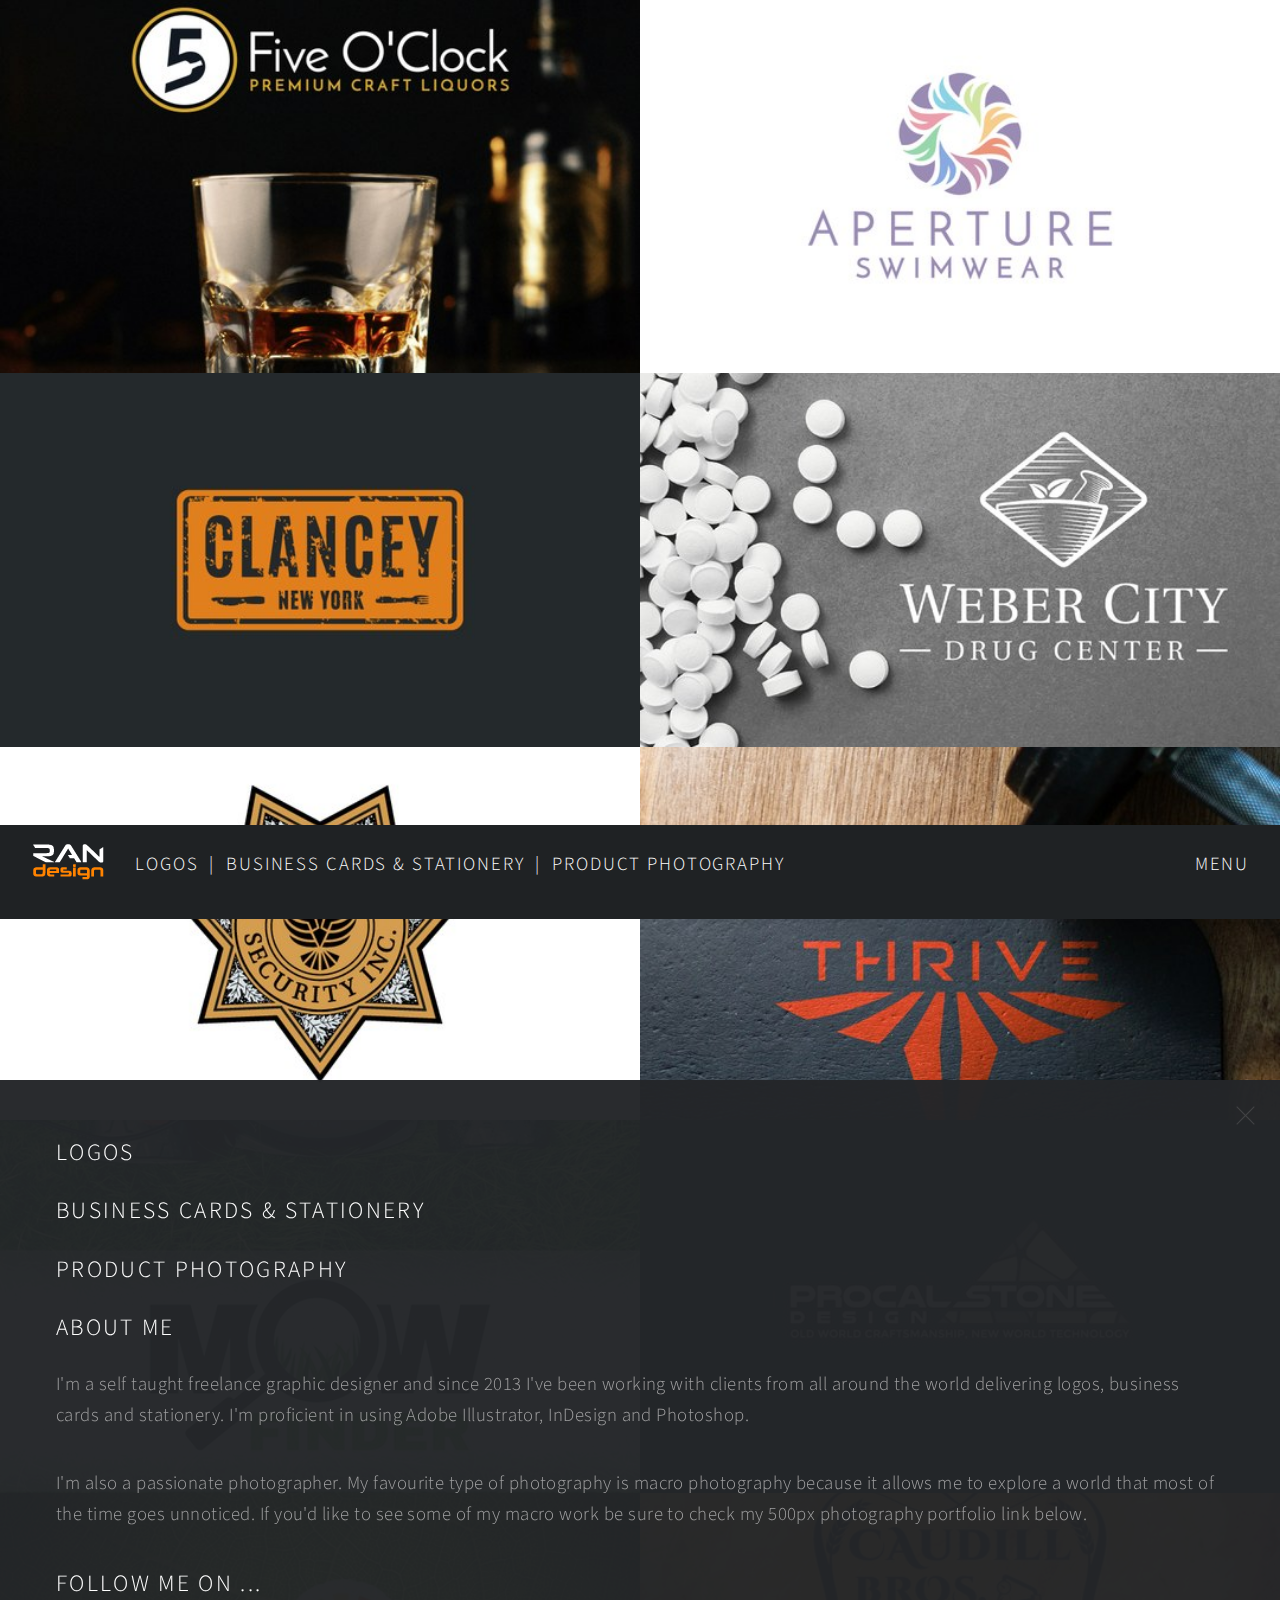
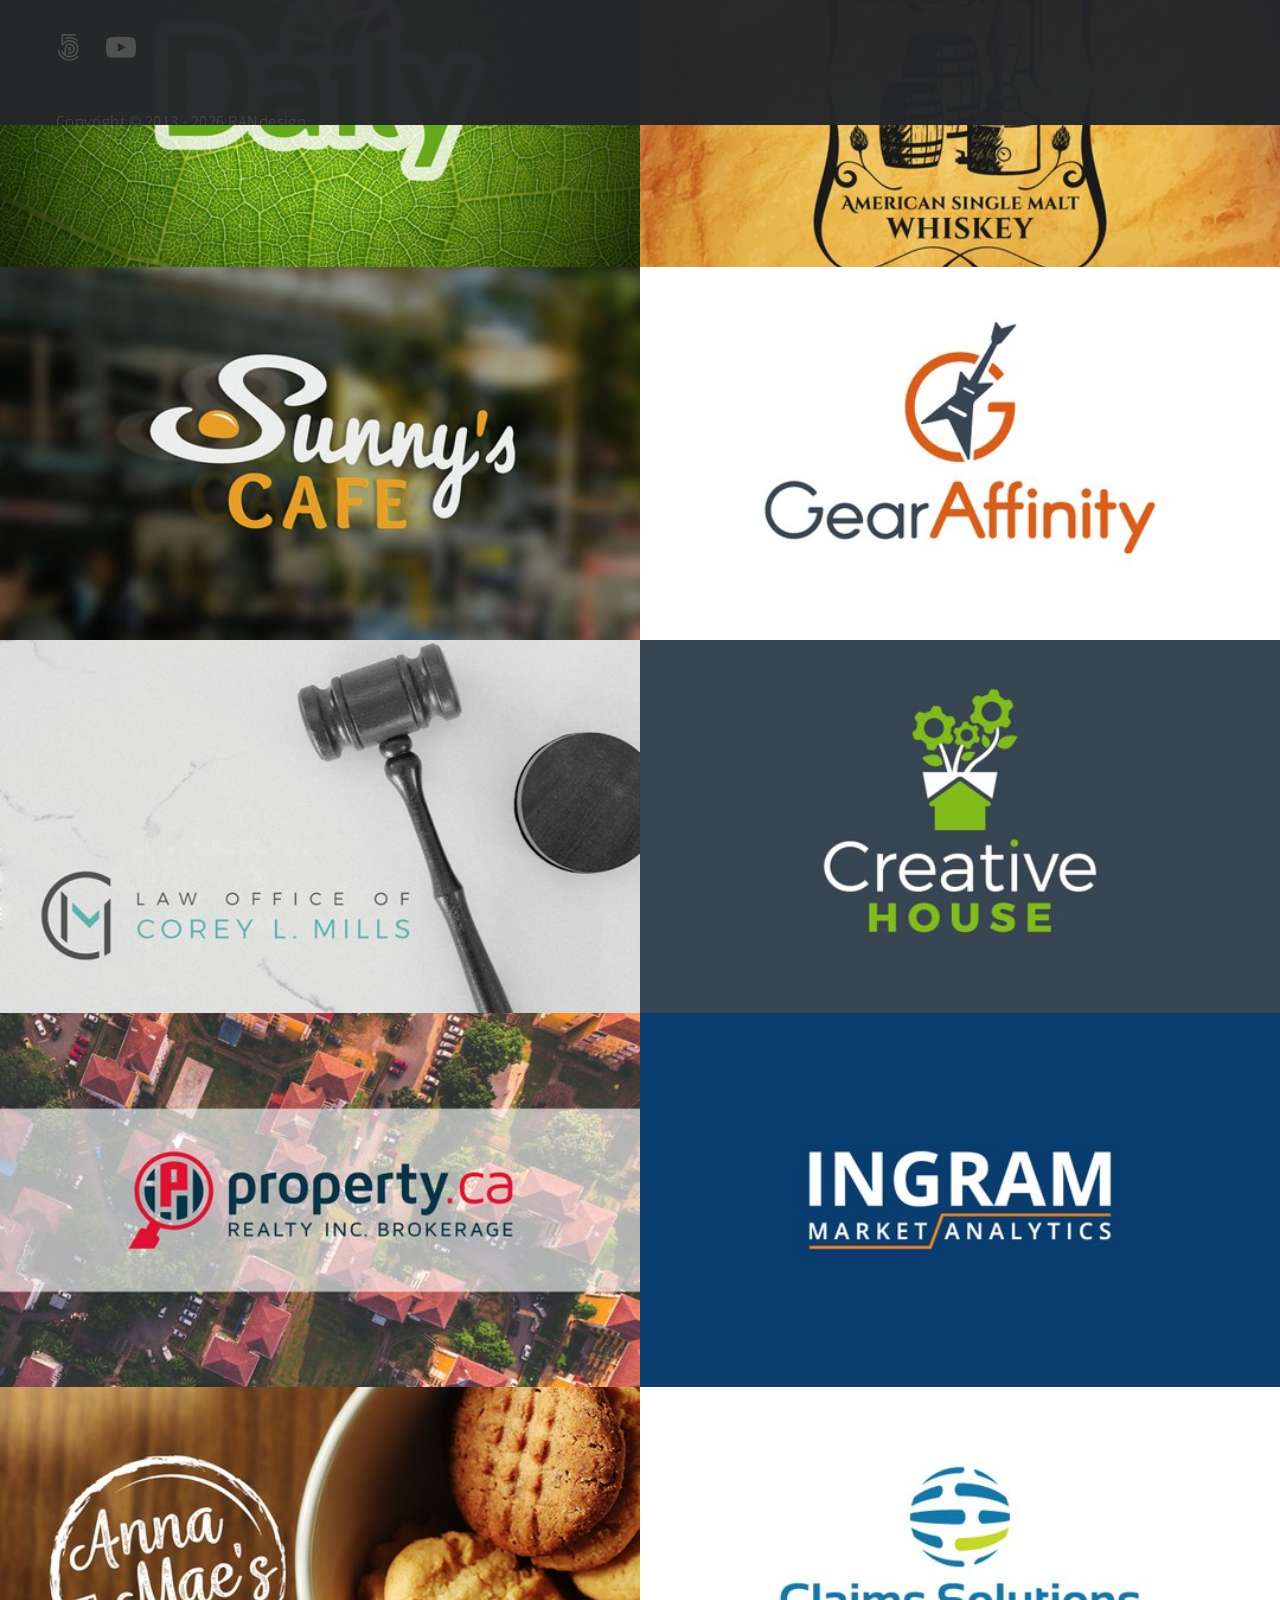
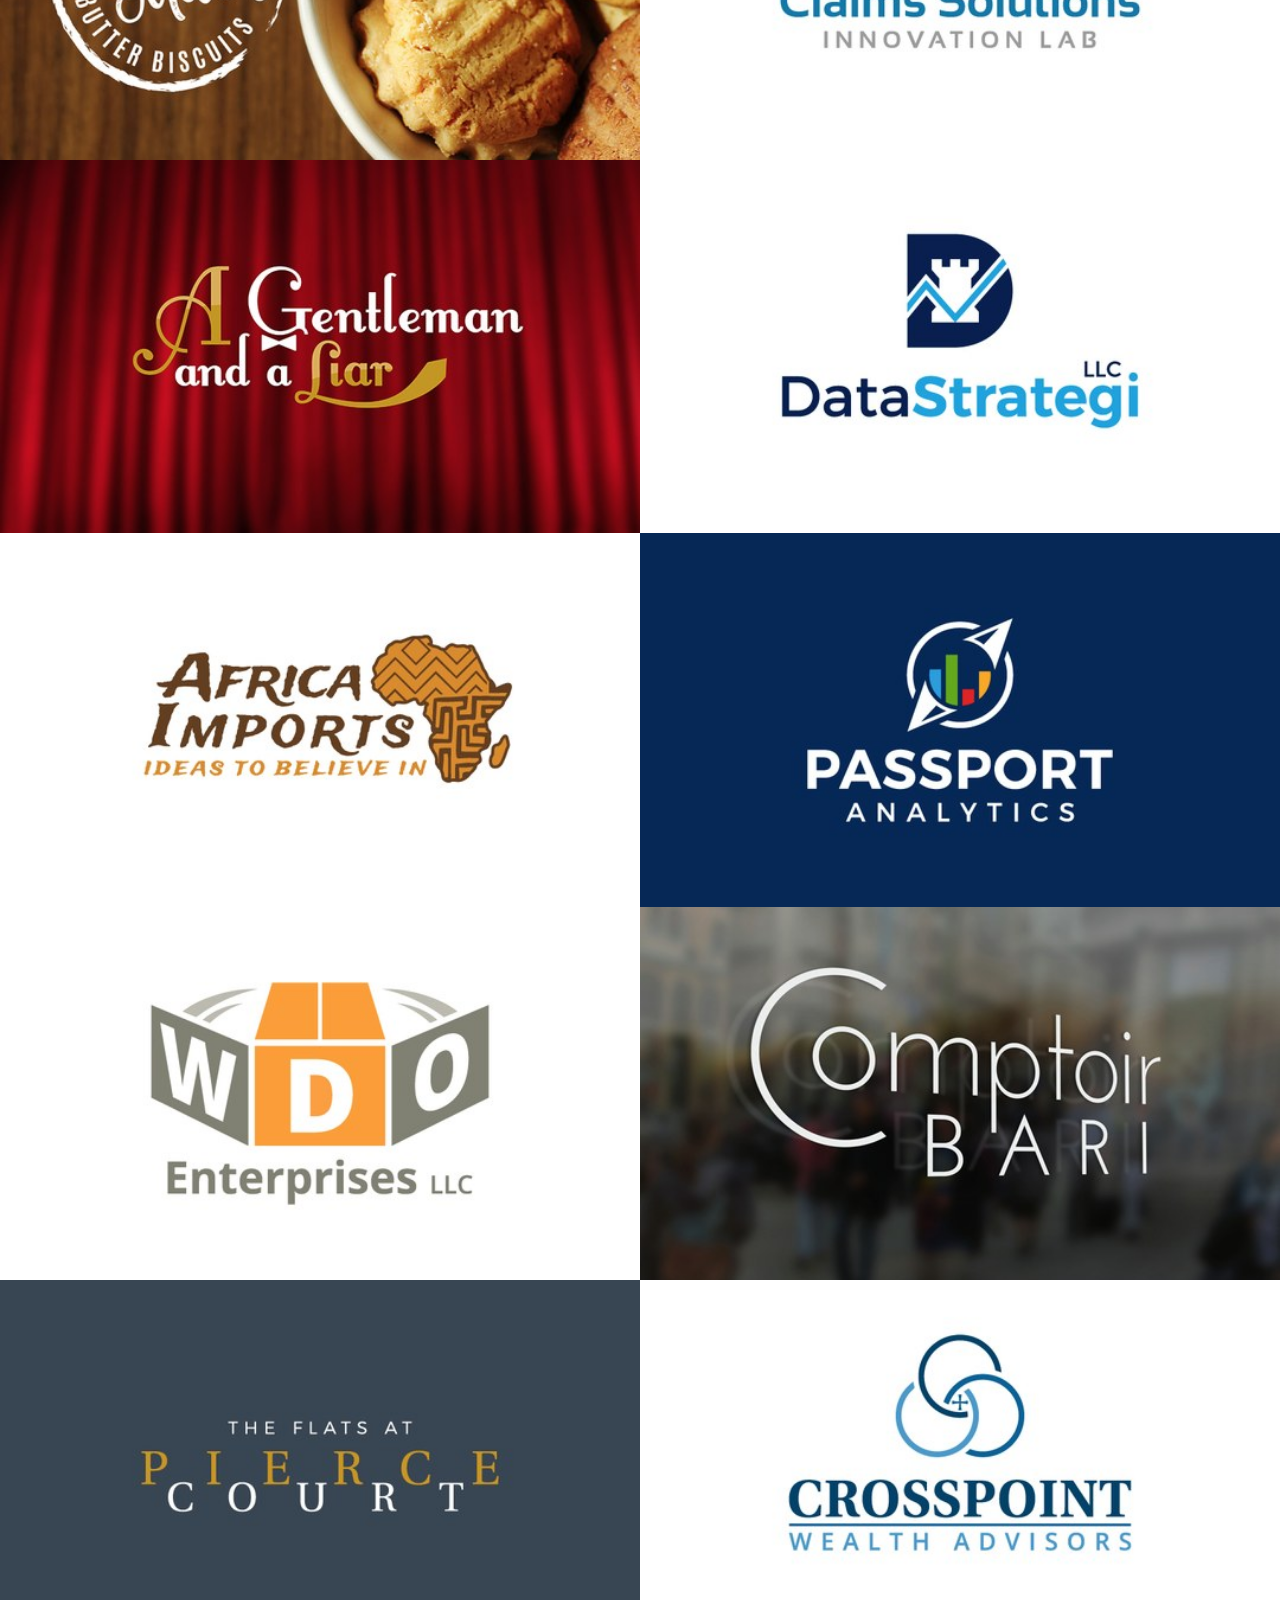
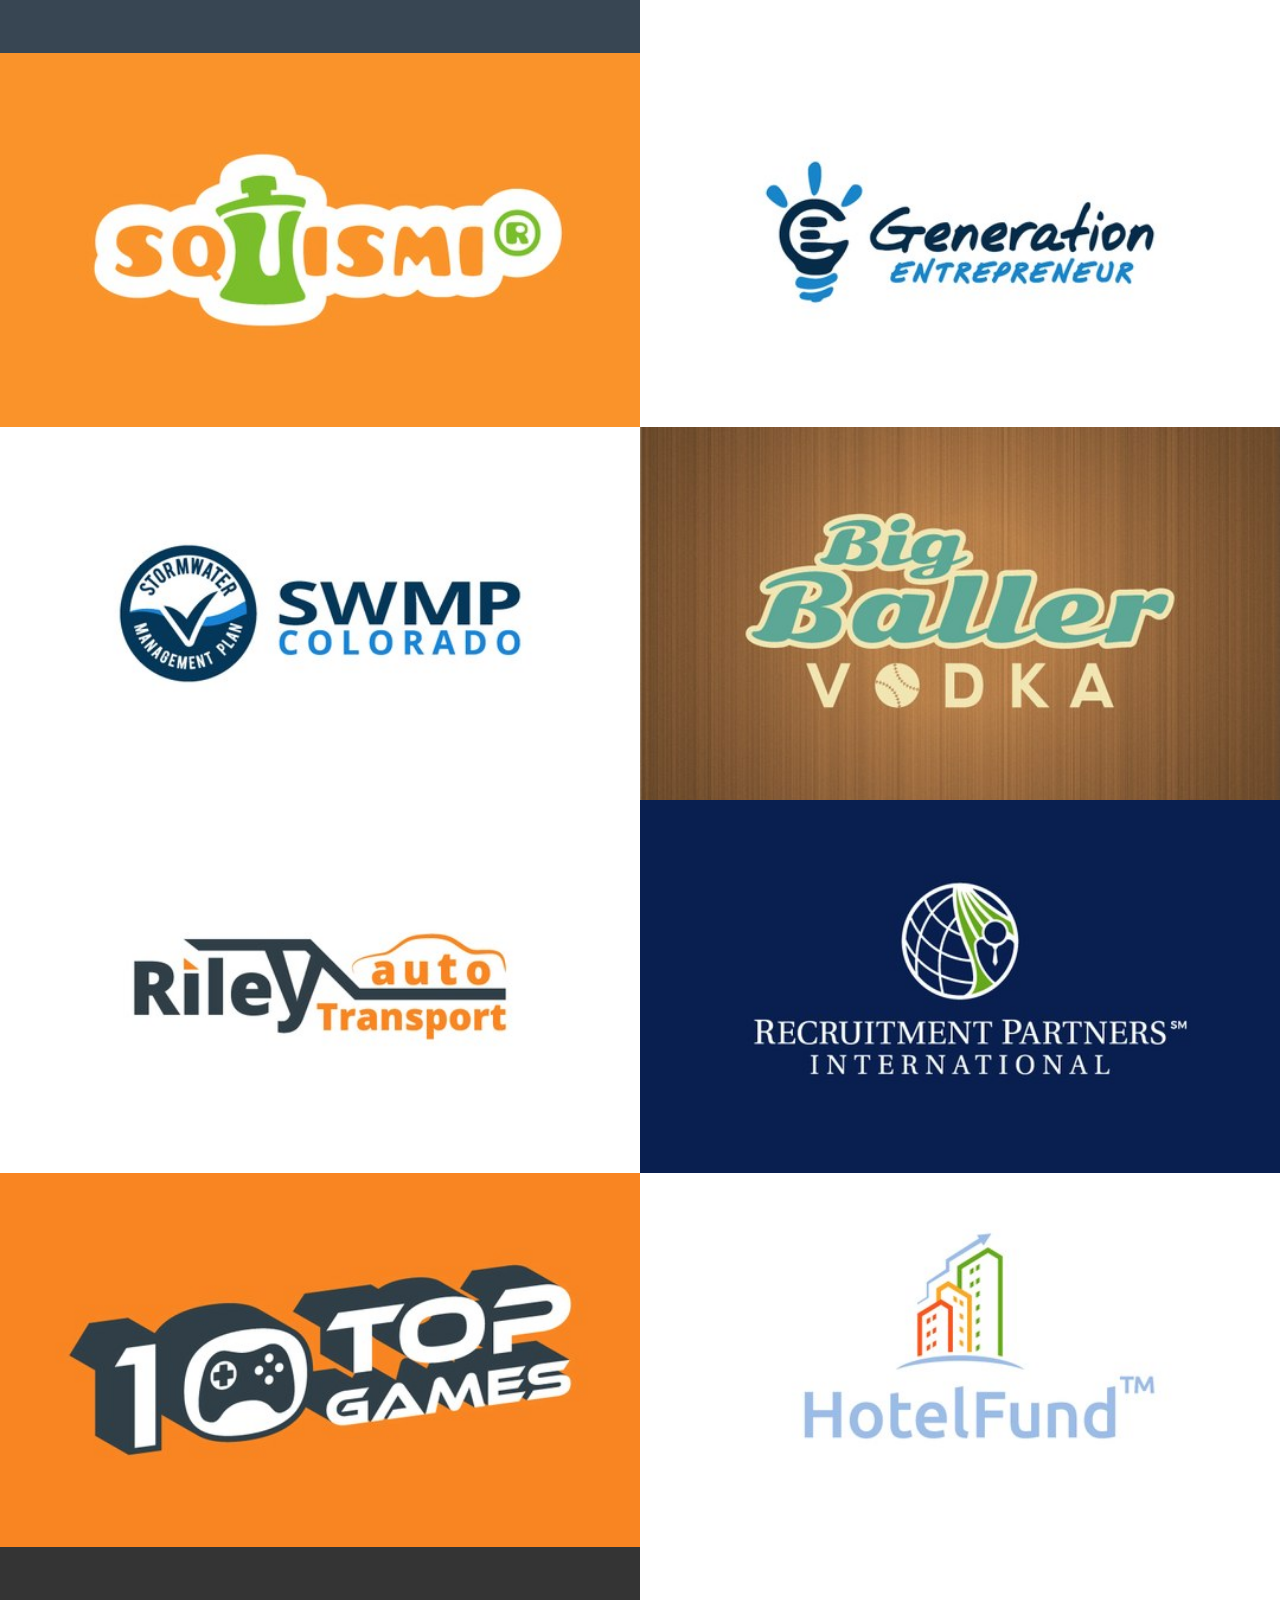
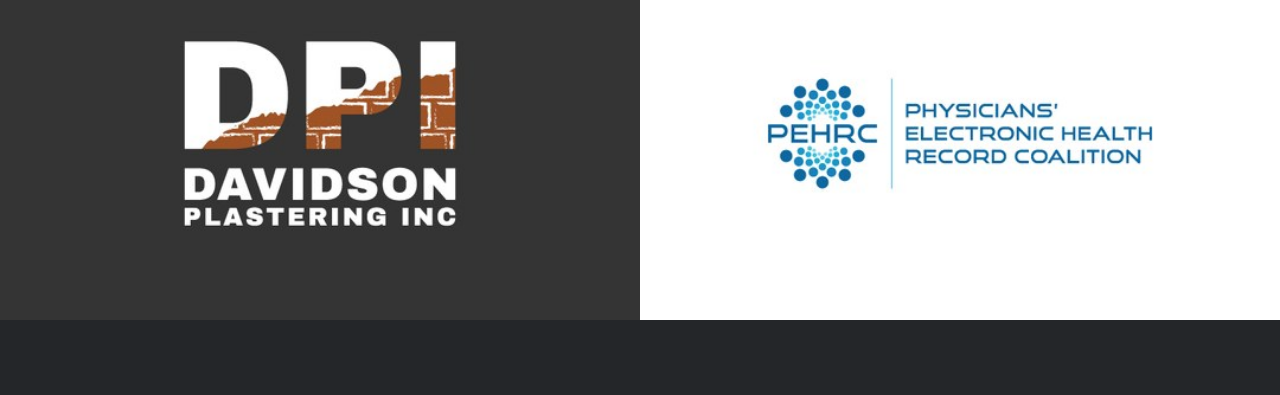
<file: index.html>
<!DOCTYPE HTML>
<!--
	Multiverse by HTML5 UP
	html5up.net | @ajlkn
	Free for personal and commercial use under the CCA 3.0 license (html5up.net/license)
-->
<html>
	<head>
		<title>RAN Design Portfolio - Logos</title>
		<meta charset="utf-8" />
		<meta name="robots" content="noindex" />
		<meta name="viewport" content="width=device-width, initial-scale=1, user-scalable=no" />
		<link rel="stylesheet" href="assets/css/main.css" />
		<link rel="icon" type="image/png" href="/favicon.png">
		<noscript><link rel="stylesheet" href="assets/css/noscript.css" /></noscript>
	</head>
	<body class="is-preload">

		<!-- Wrapper -->
			<div id="wrapper">

				<!-- Header -->
					<header id="header">
						<h1><img src="Logo.png" alt="" /></h1>
						<h1><strong>&ensp;&ensp;<a href="index.html" target="_self">Logos</a>&ensp;|&ensp;<a href="business_cards_stationery.html" target="_self">Business Cards & Stationery</a>&ensp;|&ensp;<a href="product_photography.html" target="_self">Product Photography</a></strong></h1>
						<!--<h1><a href="index.html"><strong>Multiverse</strong> by HTML5 UP</a></h1>-->
						<nav>
							<ul>
								<!--<li><a href="#footer" class="icon solid fa-info-circle">About</a></li>-->
								<li><a href="#footer">Menu</a></li>
							</ul>
						</nav>
					</header>

				<!-- Main -->
					<div id="main">
						<article class="thumb">
							<a href="fulls/01.jpg" class="image"><img src="thumbs/01.jpg" alt="" /></a>
							<!--
							<h2>Magna feugiat lorem</h2>
							<p>Nunc blandit nisi ligula magna sodales lectus elementum non. Integer id venenatis velit.</p>
							-->
						</article>
						<article class="thumb">
							<a href="fulls/02.jpg" class="image"><img src="thumbs/02.jpg" alt="" /></a>
							<!--
							<h2>Nisl adipiscing</h2>
							<p>Nunc blandit nisi ligula magna sodales lectus elementum non. Integer id venenatis velit.</p>
							-->
						</article>
						<article class="thumb">
							<a href="fulls/03.jpg" class="image"><img src="thumbs/03.jpg" alt="" /></a>
							<!--
							<h2>Tempus aliquam veroeros</h2>
							<p>Nunc blandit nisi ligula magna sodales lectus elementum non. Integer id venenatis velit.</p>
							-->
						</article>
						<article class="thumb">
							<a href="fulls/04.jpg" class="image"><img src="thumbs/04.jpg" alt="" /></a>
							<!--
							<h2>Aliquam ipsum sed dolore</h2>
							<p>Nunc blandit nisi ligula magna sodales lectus elementum non. Integer id venenatis velit.</p>
							-->
						</article>
						<article class="thumb">
							<a href="fulls/05.jpg" class="image"><img src="thumbs/05.jpg" alt="" /></a>
							<!--
							<h2>Cursis aliquam nisl</h2>
							<p>Nunc blandit nisi ligula magna sodales lectus elementum non. Integer id venenatis velit.</p>
							-->
						</article>
						<article class="thumb">
							<a href="fulls/06.jpg" class="image"><img src="thumbs/06.jpg" alt="" /></a>
							<!--
							<h2>Sed consequat phasellus</h2>
							<p>Nunc blandit nisi ligula magna sodales lectus elementum non. Integer id venenatis velit.</p>
							-->
						</article>
						<article class="thumb">
							<a href="fulls/07.jpg" class="image"><img src="thumbs/07.jpg" alt="" /></a>
							<!--
							<h2>Mauris id tellus arcu</h2>
							<p>Nunc blandit nisi ligula magna sodales lectus elementum non. Integer id venenatis velit.</p>
							-->
						</article>
						<article class="thumb">
							<a href="fulls/08.jpg" class="image"><img src="thumbs/08.jpg" alt="" /></a>
							<!--
							<h2>Nunc vehicula id nulla</h2>
							<p>Nunc blandit nisi ligula magna sodales lectus elementum non. Integer id venenatis velit.</p>
							-->
						</article>
						<article class="thumb">
							<a href="fulls/09.jpg" class="image"><img src="thumbs/09.jpg" alt="" /></a>
							<!--
							<h2>Neque et faucibus viverra</h2>
							<p>Nunc blandit nisi ligula magna sodales lectus elementum non. Integer id venenatis velit.</p>
							-->
						</article>
						<article class="thumb">
							<a href="fulls/10.jpg" class="image"><img src="thumbs/10.jpg" alt="" /></a>
							<!--
							<h2>Mattis ante fermentum</h2>
							<p>Nunc blandit nisi ligula magna sodales lectus elementum non. Integer id venenatis velit.</p>
							-->
						</article>
						<article class="thumb">
							<a href="fulls/11.jpg" class="image"><img src="thumbs/11.jpg" alt="" /></a>
							<!--
							<h2>Sed ac elementum arcu</h2>
							<p>Nunc blandit nisi ligula magna sodales lectus elementum non. Integer id venenatis velit.</p>
							-->
						</article>
						<article class="thumb">
							<a href="fulls/12.jpg" class="image"><img src="thumbs/12.jpg" alt="" /></a>
							<!--
							<h2>Vehicula id nulla dignissim</h2>
							<p>Nunc blandit nisi ligula magna sodales lectus elementum non. Integer id venenatis velit.</p>
							-->
						</article>
						<article class="thumb">
							<a href="fulls/13.jpg" class="image"><img src="thumbs/13.jpg" alt="" /></a>
							<!--
							<h2>Vehicula id nulla dignissim</h2>
							<p>Nunc blandit nisi ligula magna sodales lectus elementum non. Integer id venenatis velit.</p>
							-->
						</article>
						<article class="thumb">
							<a href="fulls/14.jpg" class="image"><img src="thumbs/14.jpg" alt="" /></a>
							<!--
							<h2>Vehicula id nulla dignissim</h2>
							<p>Nunc blandit nisi ligula magna sodales lectus elementum non. Integer id venenatis velit.</p>
							-->
						</article>
						<article class="thumb">
							<a href="fulls/15.jpg" class="image"><img src="thumbs/15.jpg" alt="" /></a>
							<!--
							<h2>Vehicula id nulla dignissim</h2>
							<p>Nunc blandit nisi ligula magna sodales lectus elementum non. Integer id venenatis velit.</p>
							-->
						</article>
						<article class="thumb">
							<a href="fulls/16.jpg" class="image"><img src="thumbs/16.jpg" alt="" /></a>
							<!--
							<h2>Vehicula id nulla dignissim</h2>
							<p>Nunc blandit nisi ligula magna sodales lectus elementum non. Integer id venenatis velit.</p>
							-->
						</article>
						<article class="thumb">
							<a href="fulls/17.jpg" class="image"><img src="thumbs/17.jpg" alt="" /></a>
							<!--
							<h2>Vehicula id nulla dignissim</h2>
							<p>Nunc blandit nisi ligula magna sodales lectus elementum non. Integer id venenatis velit.</p>
							-->
						</article>
						<article class="thumb">
							<a href="fulls/18.jpg" class="image"><img src="thumbs/18.jpg" alt="" /></a>
							<!--
							<h2>Vehicula id nulla dignissim</h2>
							<p>Nunc blandit nisi ligula magna sodales lectus elementum non. Integer id venenatis velit.</p>
							-->
						</article>
						<article class="thumb">
							<a href="fulls/19.jpg" class="image"><img src="thumbs/19.jpg" alt="" /></a>
							<!--
							<h2>Vehicula id nulla dignissim</h2>
							<p>Nunc blandit nisi ligula magna sodales lectus elementum non. Integer id venenatis velit.</p>
							-->
						</article>
						<article class="thumb">
							<a href="fulls/20.jpg" class="image"><img src="thumbs/20.jpg" alt="" /></a>
							<!--
							<h2>Vehicula id nulla dignissim</h2>
							<p>Nunc blandit nisi ligula magna sodales lectus elementum non. Integer id venenatis velit.</p>
							-->
						</article>
						<article class="thumb">
							<a href="fulls/21.jpg" class="image"><img src="thumbs/21.jpg" alt="" /></a>
							<!--
							<h2>Vehicula id nulla dignissim</h2>
							<p>Nunc blandit nisi ligula magna sodales lectus elementum non. Integer id venenatis velit.</p>
							-->
						</article>
						<article class="thumb">
							<a href="fulls/22.jpg" class="image"><img src="thumbs/22.jpg" alt="" /></a>
							<!--
							<h2>Vehicula id nulla dignissim</h2>
							<p>Nunc blandit nisi ligula magna sodales lectus elementum non. Integer id venenatis velit.</p>
							-->
						</article>
						<article class="thumb">
							<a href="fulls/23.jpg" class="image"><img src="thumbs/23.jpg" alt="" /></a>
							<!--
							<h2>Vehicula id nulla dignissim</h2>
							<p>Nunc blandit nisi ligula magna sodales lectus elementum non. Integer id venenatis velit.</p>
							-->
						</article>
						<article class="thumb">
							<a href="fulls/24.jpg" class="image"><img src="thumbs/24.jpg" alt="" /></a>
							<!--
							<h2>Vehicula id nulla dignissim</h2>
							<p>Nunc blandit nisi ligula magna sodales lectus elementum non. Integer id venenatis velit.</p>
							-->
						</article>
						<article class="thumb">
							<a href="fulls/25.jpg" class="image"><img src="thumbs/25.jpg" alt="" /></a>
							<!--
							<h2>Vehicula id nulla dignissim</h2>
							<p>Nunc blandit nisi ligula magna sodales lectus elementum non. Integer id venenatis velit.</p>
							-->
						</article>
						<article class="thumb">
							<a href="fulls/26.jpg" class="image"><img src="thumbs/26.jpg" alt="" /></a>
							<!--
							<h2>Vehicula id nulla dignissim</h2>
							<p>Nunc blandit nisi ligula magna sodales lectus elementum non. Integer id venenatis velit.</p>
							-->
						</article>
						<article class="thumb">
							<a href="fulls/27.jpg" class="image"><img src="thumbs/27.jpg" alt="" /></a>
							<!--
							<h2>Vehicula id nulla dignissim</h2>
							<p>Nunc blandit nisi ligula magna sodales lectus elementum non. Integer id venenatis velit.</p>
							-->
						</article>
						<article class="thumb">
							<a href="fulls/28.jpg" class="image"><img src="thumbs/28.jpg" alt="" /></a>
							<!--
							<h2>Vehicula id nulla dignissim</h2>
							<p>Nunc blandit nisi ligula magna sodales lectus elementum non. Integer id venenatis velit.</p>
							-->
						</article>
						<article class="thumb">
							<a href="fulls/29.jpg" class="image"><img src="thumbs/29.jpg" alt="" /></a>
							<!--
							<h2>Vehicula id nulla dignissim</h2>
							<p>Nunc blandit nisi ligula magna sodales lectus elementum non. Integer id venenatis velit.</p>
							-->
						</article>
						<article class="thumb">
							<a href="fulls/30.jpg" class="image"><img src="thumbs/30.jpg" alt="" /></a>
							<!--
							<h2>Vehicula id nulla dignissim</h2>
							<p>Nunc blandit nisi ligula magna sodales lectus elementum non. Integer id venenatis velit.</p>
							-->
						</article>
						<article class="thumb">
							<a href="fulls/31.jpg" class="image"><img src="thumbs/31.jpg" alt="" /></a>
							<!--
							<h2>Vehicula id nulla dignissim</h2>
							<p>Nunc blandit nisi ligula magna sodales lectus elementum non. Integer id venenatis velit.</p>
							-->
						</article>
						<article class="thumb">
							<a href="fulls/32.jpg" class="image"><img src="thumbs/32.jpg" alt="" /></a>
							<!--
							<h2>Vehicula id nulla dignissim</h2>
							<p>Nunc blandit nisi ligula magna sodales lectus elementum non. Integer id venenatis velit.</p>
							-->
						</article>
						<article class="thumb">
							<a href="fulls/33.jpg" class="image"><img src="thumbs/33.jpg" alt="" /></a>
							<!--
							<h2>Vehicula id nulla dignissim</h2>
							<p>Nunc blandit nisi ligula magna sodales lectus elementum non. Integer id venenatis velit.</p>
							-->
						</article>
						<article class="thumb">
							<a href="fulls/34.jpg" class="image"><img src="thumbs/34.jpg" alt="" /></a>
							<!--
							<h2>Vehicula id nulla dignissim</h2>
							<p>Nunc blandit nisi ligula magna sodales lectus elementum non. Integer id venenatis velit.</p>
							-->
						</article>
						<article class="thumb">
							<a href="fulls/35.jpg" class="image"><img src="thumbs/35.jpg" alt="" /></a>
							<!--
							<h2>Vehicula id nulla dignissim</h2>
							<p>Nunc blandit nisi ligula magna sodales lectus elementum non. Integer id venenatis velit.</p>
							-->
						</article>
						<article class="thumb">
							<a href="fulls/36.jpg" class="image"><img src="thumbs/36.jpg" alt="" /></a>
							<!--
							<h2>Vehicula id nulla dignissim</h2>
							<p>Nunc blandit nisi ligula magna sodales lectus elementum non. Integer id venenatis velit.</p>
							-->
						</article>
					</div>

				<!-- Footer -->
					<footer id="footer" class="panel">
						<!-- <div class="inner split"> -->
						<div class="inner">
							<div>
								<section>
									<h2><a href="index.html" target="_self">Logos</a></h2>
									<h2><a href="business_cards_stationery.html" target="_self">Business Cards & Stationery</a></h2>
									<h2><a href="product_photography.html" target="_self">Product Photography</a></h2>
									<h2>About me</h2>
									<p>I'm a self taught freelance graphic designer and since 2013 I've been working with clients from all around the world delivering logos, business cards and stationery. I'm proficient in using Adobe Illustrator, InDesign and Photoshop.</p>
									<p>I'm also a passionate photographer. My favourite type of photography is macro photography because it allows me to explore a world that most of the time goes unnoticed. If you'd like to see some of my macro work be sure to check my 500px photography portfolio link below.</p>
								</section>
								<section>
									<h2>Follow me on ...</h2>
									<ul class="icons">
										<!--<li><a href="#" class="icon brands fa-twitter"><span class="label">Twitter</span></a></li>
										<li><a href="#" class="icon brands fa-facebook-f"><span class="label">Facebook</span></a></li>
										<li><a href="#" class="icon brands fa-instagram"><span class="label">Instagram</span></a></li>
										<li><a href="#" class="icon brands fa-github"><span class="label">GitHub</span></a></li>
										<li><a href="#" class="icon brands fa-dribbble"><span class="label">Dribbble</span></a></li>
										<li><a href="#" class="icon brands fa-linkedin-in"><span class="label">LinkedIn</span></a></li>-->
										<li><a href="https://500px.com/ranphotostudio" target="_blank" class="icon brands fa-500px"><span class="label">500px</span></a></li>
									<li><a href="https://www.youtube.com/user/RANphotovideo" target="_blank" class="icon brands fa-youtube"><span class="label">YouTube</span></a></li>
									</ul>
								</section>
								<p class="copyright">
									Copyright &copy; 2013 - <script>document.write(new Date().getFullYear());</script> RANdesign <br>
									Website design: <a href="http://html5up.net">HTML5 UP</a>
								</p>
							</div>
							<!-- <div>
								<section>
									<h2>Get in touch</h2>
									<form method="post" action="#">
										<div class="fields">
											<div class="field half">
												<input type="text" name="name" id="name" placeholder="Name" />
											</div>
											<div class="field half">
												<input type="text" name="email" id="email" placeholder="Email" />
											</div>
											<div class="field">
												<textarea name="message" id="message" rows="5" placeholder="Message"></textarea>
											</div>
										</div>
										<ul class="actions">
											<li><input type="submit" value="Send" class="primary" /></li>
											<li><input type="reset" value="Reset" /></li>
										</ul>
									</form>
								</section>
							</div> -->
						</div>
					</footer>

			</div>

		<!-- Scripts -->
			<script src="assets/js/jquery.min.js"></script>
			<script src="assets/js/jquery.poptrox.min.js"></script>
			<script src="assets/js/browser.min.js"></script>
			<script src="assets/js/breakpoints.min.js"></script>
			<script src="assets/js/util.js"></script>
			<script src="assets/js/main.js"></script>

	</body>
</html>
</file>
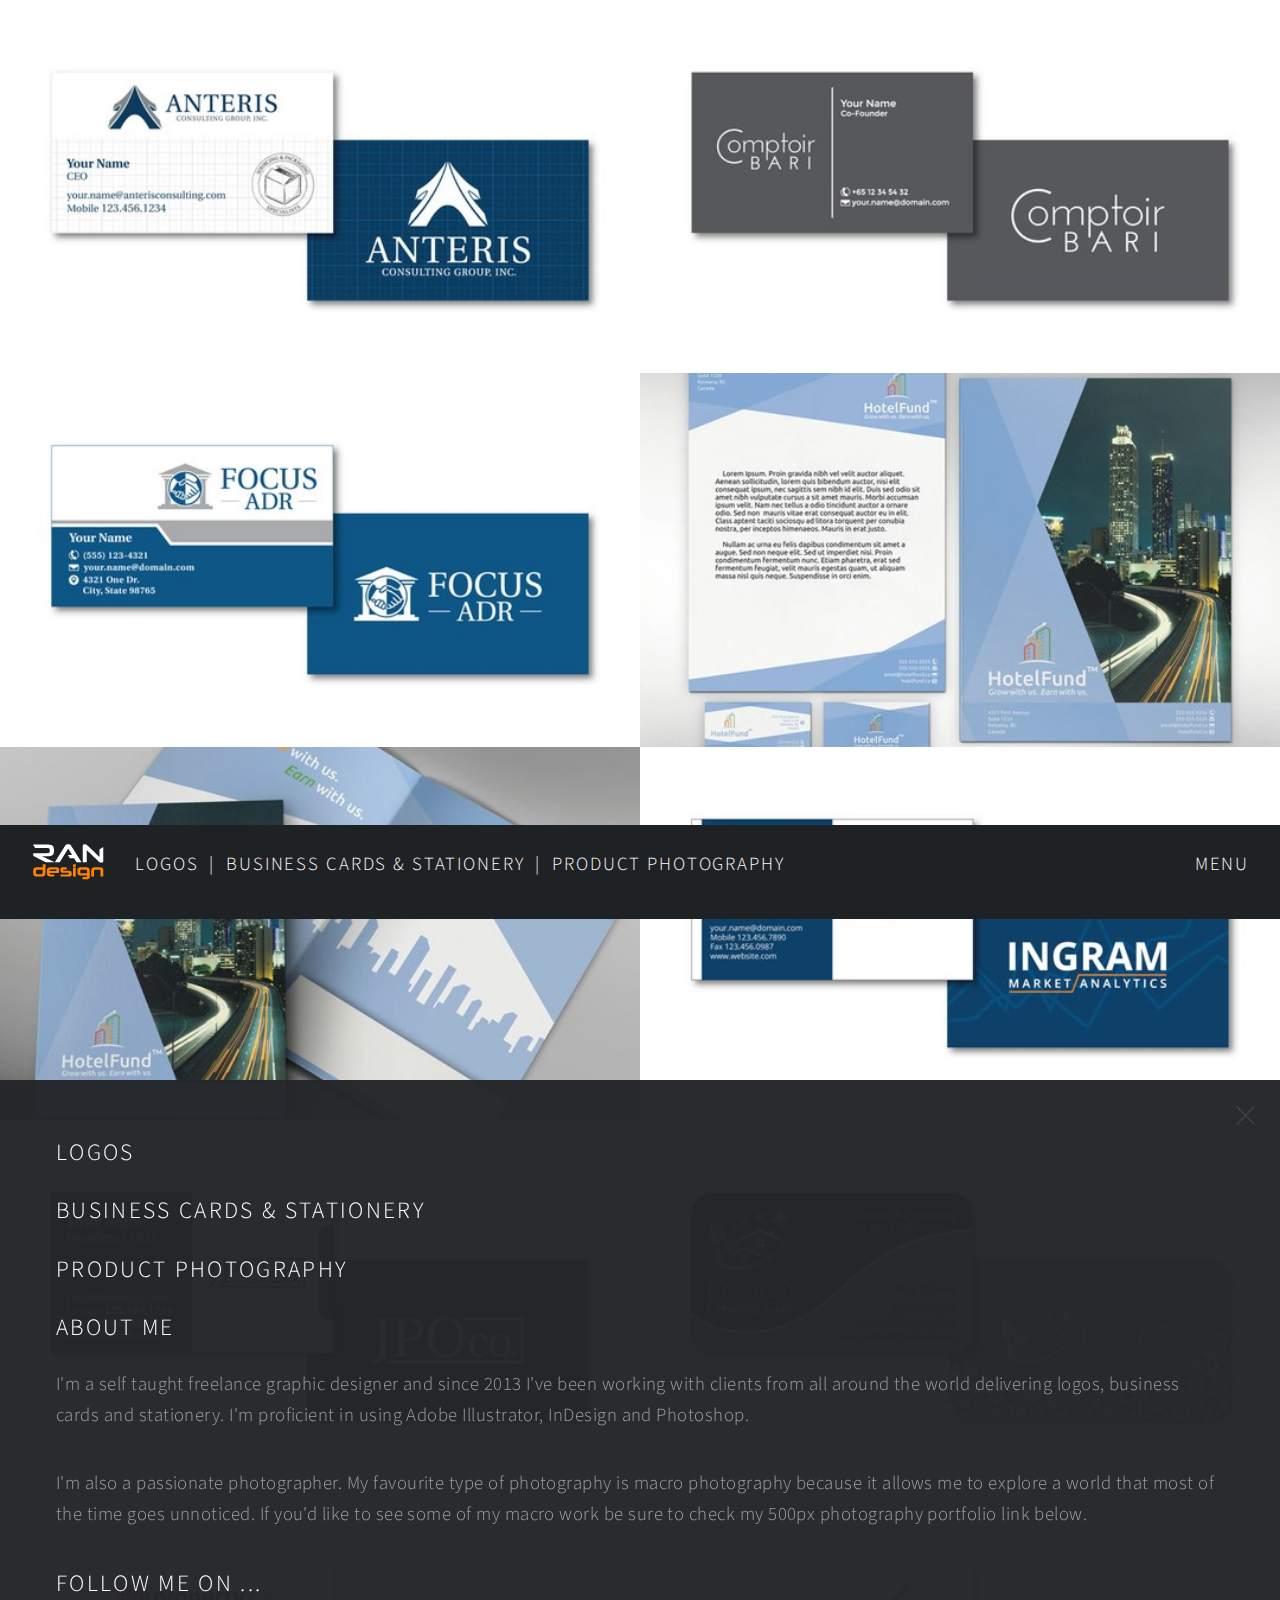
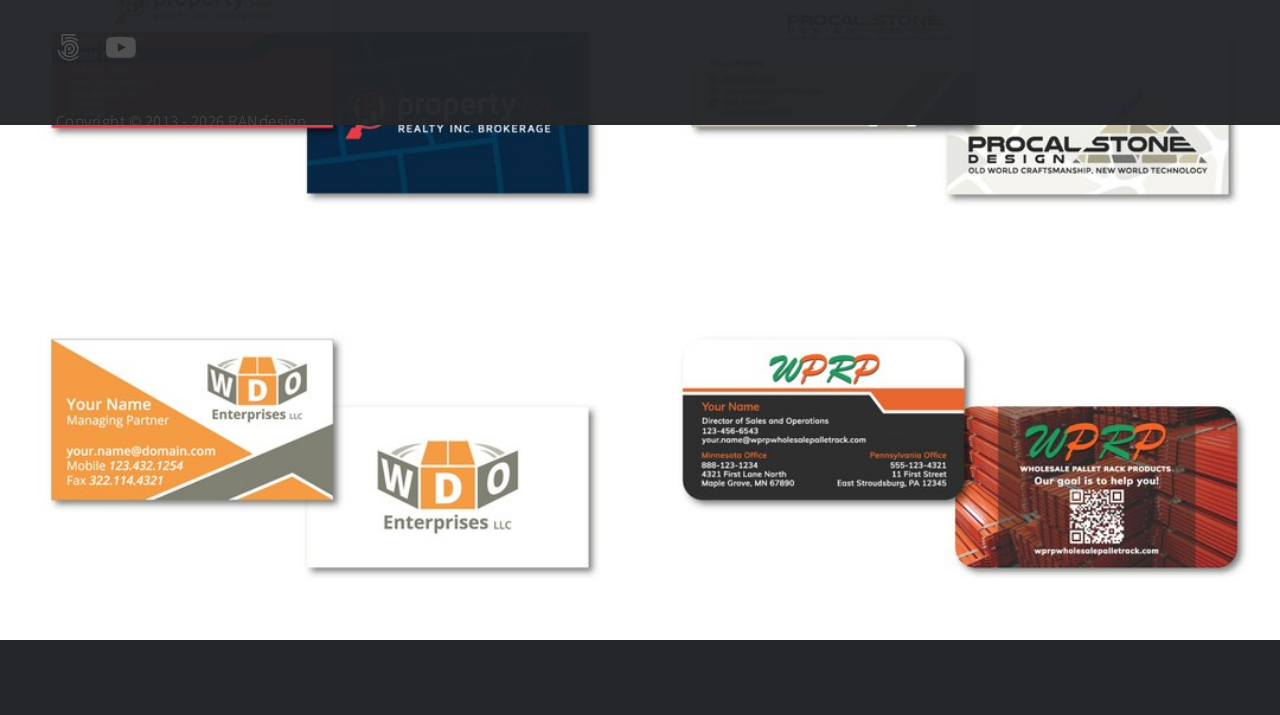
<file: business_cards_stationery.html>
<!DOCTYPE HTML>
<!--
	Multiverse by HTML5 UP
	html5up.net | @ajlkn
	Free for personal and commercial use under the CCA 3.0 license (html5up.net/license)
-->
<html>
	<head>
		<title>RAN Design Portfolio - Business Cards & Stationery</title>
		<meta charset="utf-8" />
		<meta name="robots" content="noindex" />
		<meta name="viewport" content="width=device-width, initial-scale=1, user-scalable=no" />
		<link rel="stylesheet" href="assets/css/main.css" />
		<link rel="icon" type="image/png" href="/favicon.png">
		<noscript><link rel="stylesheet" href="assets/css/noscript.css" /></noscript>
	</head>
	<body class="is-preload">

		<!-- Wrapper -->
			<div id="wrapper">

				<!-- Header -->
					<header id="header">
						<h1><img src="Logo.png" alt="" /></h1>
						<h1><strong>&ensp;&ensp;<a href="index.html" target="_self">Logos</a>&ensp;|&ensp;<a href="business_cards_stationery.html" target="_self">Business Cards & Stationery</a>&ensp;|&ensp;<a href="product_photography.html" target="_self">Product Photography</a></strong></h1>
						<!--<h1><a href="index.html"><strong>Multiverse</strong> by HTML5 UP</a></h1>-->
						<nav>
							<ul>
								<!--<li><a href="#footer" class="icon solid fa-info-circle">About</a></li>-->
								<li><a href="#footer">Menu</a></li>
							</ul>
						</nav>
					</header>

				<!-- Main -->
					<div id="main">
						<article class="thumb">
							<a href="fulls/101.jpg" class="image"><img src="thumbs/101.jpg" alt="" /></a>
							<!--
							<h2>Magna feugiat lorem</h2>
							<p>Nunc blandit nisi ligula magna sodales lectus elementum non. Integer id venenatis velit.</p>
							-->
						</article>
						<article class="thumb">
							<a href="fulls/102.jpg" class="image"><img src="thumbs/102.jpg" alt="" /></a>
							<!--
							<h2>Nisl adipiscing</h2>
							<p>Nunc blandit nisi ligula magna sodales lectus elementum non. Integer id venenatis velit.</p>
							-->
						</article>
						<article class="thumb">
							<a href="fulls/103.jpg" class="image"><img src="thumbs/103.jpg" alt="" /></a>
							<!--
							<h2>Tempus aliquam veroeros</h2>
							<p>Nunc blandit nisi ligula magna sodales lectus elementum non. Integer id venenatis velit.</p>
							-->
						</article>
						<article class="thumb">
							<a href="fulls/104.jpg" class="image"><img src="thumbs/104.jpg" alt="" /></a>
							<!--
							<h2>Aliquam ipsum sed dolore</h2>
							<p>Nunc blandit nisi ligula magna sodales lectus elementum non. Integer id venenatis velit.</p>
							-->
						</article>
						<article class="thumb">
							<a href="fulls/105.jpg" class="image"><img src="thumbs/105.jpg" alt="" /></a>
							<!--
							<h2>Cursis aliquam nisl</h2>
							<p>Nunc blandit nisi ligula magna sodales lectus elementum non. Integer id venenatis velit.</p>
							-->
						</article>
						<article class="thumb">
							<a href="fulls/106.jpg" class="image"><img src="thumbs/106.jpg" alt="" /></a>
							<!--
							<h2>Sed consequat phasellus</h2>
							<p>Nunc blandit nisi ligula magna sodales lectus elementum non. Integer id venenatis velit.</p>
							-->
						</article>
						<article class="thumb">
							<a href="fulls/107.jpg" class="image"><img src="thumbs/107.jpg" alt="" /></a>
							<!--
							<h2>Mauris id tellus arcu</h2>
							<p>Nunc blandit nisi ligula magna sodales lectus elementum non. Integer id venenatis velit.</p>
							-->
						</article>
						<article class="thumb">
							<a href="fulls/108.jpg" class="image"><img src="thumbs/108.jpg" alt="" /></a>
							<!--
							<h2>Nunc vehicula id nulla</h2>
							<p>Nunc blandit nisi ligula magna sodales lectus elementum non. Integer id venenatis velit.</p>
							-->
						</article>
						<article class="thumb">
							<a href="fulls/109.jpg" class="image"><img src="thumbs/109.jpg" alt="" /></a>
							<!--
							<h2>Neque et faucibus viverra</h2>
							<p>Nunc blandit nisi ligula magna sodales lectus elementum non. Integer id venenatis velit.</p>
							-->
						</article>
						<article class="thumb">
							<a href="fulls/110.jpg" class="image"><img src="thumbs/110.jpg" alt="" /></a>
							<!--
							<h2>Mattis ante fermentum</h2>
							<p>Nunc blandit nisi ligula magna sodales lectus elementum non. Integer id venenatis velit.</p>
							-->
						</article>
						<article class="thumb">
							<a href="fulls/111.jpg" class="image"><img src="thumbs/111.jpg" alt="" /></a>
							<!--
							<h2>Sed ac elementum arcu</h2>
							<p>Nunc blandit nisi ligula magna sodales lectus elementum non. Integer id venenatis velit.</p>
							-->
						</article>
						<article class="thumb">
							<a href="fulls/112.jpg" class="image"><img src="thumbs/112.jpg" alt="" /></a>
							<!--
							<h2>Vehicula id nulla dignissim</h2>
							<p>Nunc blandit nisi ligula magna sodales lectus elementum non. Integer id venenatis velit.</p>
							-->
						</article>
						
					</div>

				<!-- Footer -->
				<footer id="footer" class="panel">
					<!-- <div class="inner split"> -->
					<div class="inner">
						<div>
							<section>
								<h2><a href="index.html" target="_self">Logos</a></h2>
								<h2><a href="business_cards_stationery.html" target="_self">Business Cards & Stationery</a></h2>
								<h2><a href="product_photography.html" target="_self">Product Photography</a></h2>
								<h2>About me</h2>
								<p>I'm a self taught freelance graphic designer and since 2013 I've been working with clients from all around the world delivering logos, business cards and stationery. I'm proficient in using Adobe Illustrator, InDesign and Photoshop.</p>
								<p>I'm also a passionate photographer. My favourite type of photography is macro photography because it allows me to explore a world that most of the time goes unnoticed. If you'd like to see some of my macro work be sure to check my 500px photography portfolio link below.</p>
							</section>
							<section>
								<h2>Follow me on ...</h2>
								<ul class="icons">
									<!--<li><a href="#" class="icon brands fa-twitter"><span class="label">Twitter</span></a></li>
									<li><a href="#" class="icon brands fa-facebook-f"><span class="label">Facebook</span></a></li>
									<li><a href="#" class="icon brands fa-instagram"><span class="label">Instagram</span></a></li>
									<li><a href="#" class="icon brands fa-github"><span class="label">GitHub</span></a></li>
									<li><a href="#" class="icon brands fa-dribbble"><span class="label">Dribbble</span></a></li>
									<li><a href="#" class="icon brands fa-linkedin-in"><span class="label">LinkedIn</span></a></li>-->
									<li><a href="https://500px.com/ranphotostudio" target="_blank" class="icon brands fa-500px"><span class="label">500px</span></a></li>
									<li><a href="https://www.youtube.com/user/RANphotovideo" target="_blank" class="icon brands fa-youtube"><span class="label">YouTube</span></a></li>
								</ul>
							</section>
							<p class="copyright">
								Copyright &copy; 2013 - <script>document.write(new Date().getFullYear());</script> RANdesign <br>
								Website design: <a href="http://html5up.net">HTML5 UP</a>
							</p>
						</div>
						<!-- <div>
							<section>
								<h2>Get in touch</h2>
								<form method="post" action="#">
									<div class="fields">
										<div class="field half">
											<input type="text" name="name" id="name" placeholder="Name" />
										</div>
										<div class="field half">
											<input type="text" name="email" id="email" placeholder="Email" />
										</div>
										<div class="field">
											<textarea name="message" id="message" rows="5" placeholder="Message"></textarea>
										</div>
									</div>
									<ul class="actions">
										<li><input type="submit" value="Send" class="primary" /></li>
										<li><input type="reset" value="Reset" /></li>
									</ul>
								</form>
							</section>
						</div> -->
					</div>
				</footer>

			</div>

		<!-- Scripts -->
			<script src="assets/js/jquery.min.js"></script>
			<script src="assets/js/jquery.poptrox.min.js"></script>
			<script src="assets/js/browser.min.js"></script>
			<script src="assets/js/breakpoints.min.js"></script>
			<script src="assets/js/util.js"></script>
			<script src="assets/js/main.js"></script>

	</body>
</html>
</file>
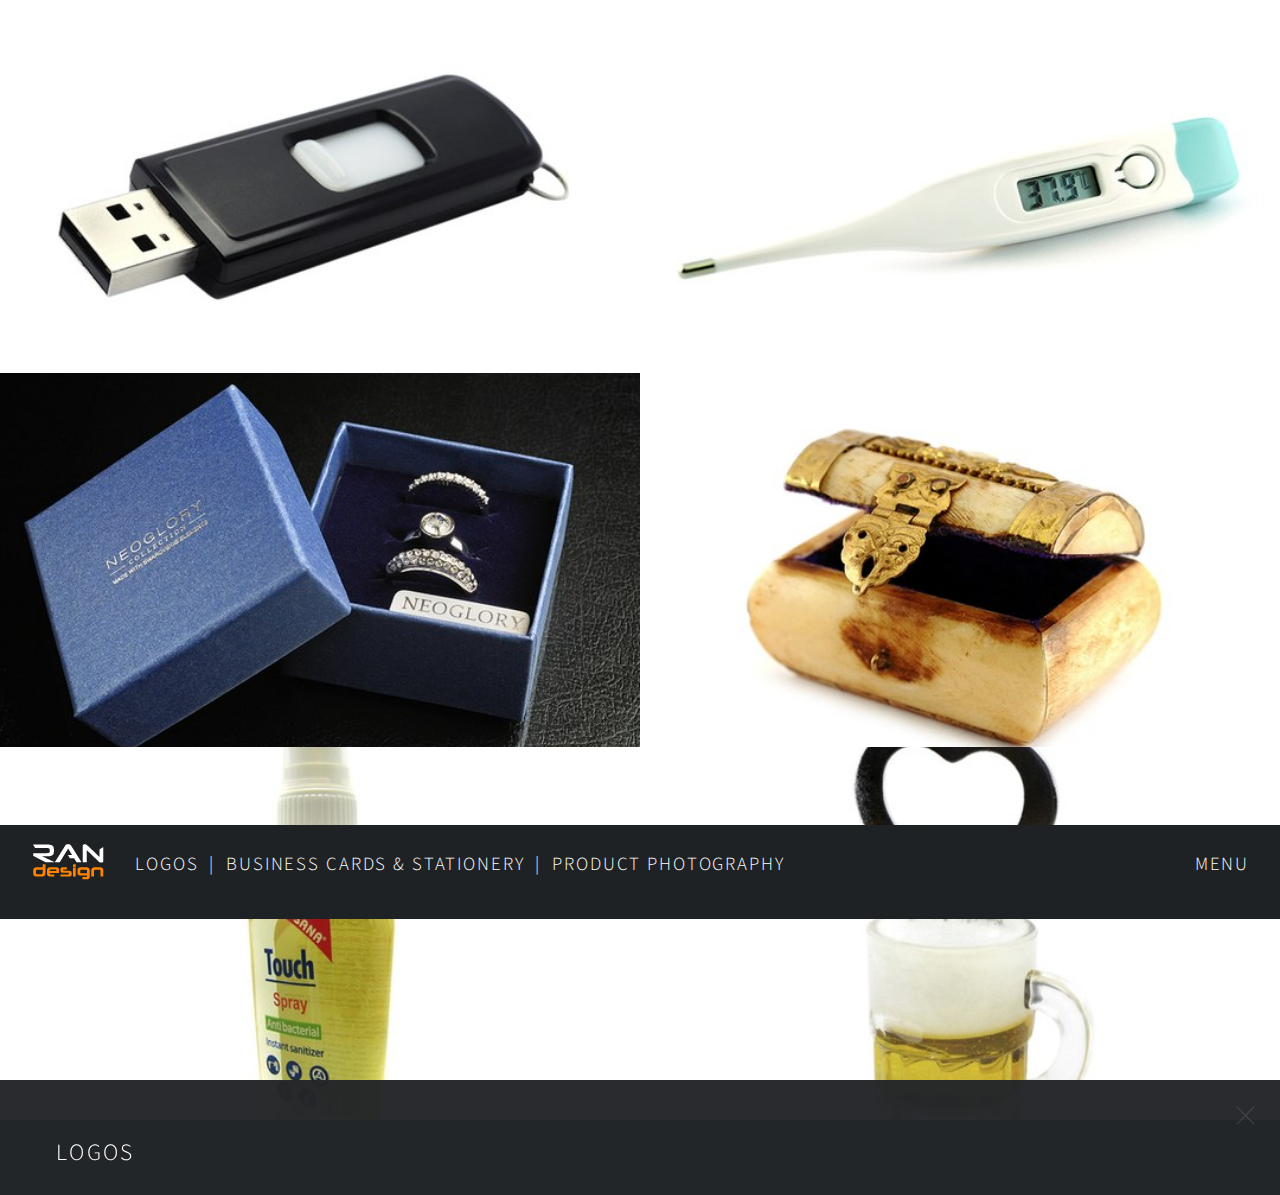
<file: product_photography.html>
<!DOCTYPE HTML>
<!--
	Multiverse by HTML5 UP
	html5up.net | @ajlkn
	Free for personal and commercial use under the CCA 3.0 license (html5up.net/license)
-->
<html>
	<head>
		<title>RAN Design Portfolio - Product Photography</title>
		<meta charset="utf-8" />
		<meta name="robots" content="noindex" />
		<meta name="viewport" content="width=device-width, initial-scale=1, user-scalable=no" />
		<link rel="stylesheet" href="assets/css/main.css" />
		<link rel="icon" type="image/png" href="/favicon.png">
		<noscript><link rel="stylesheet" href="assets/css/noscript.css" /></noscript>
	</head>
	<body class="is-preload">

		<!-- Wrapper -->
			<div id="wrapper">

				<!-- Header -->
					<header id="header">
						<h1><img src="Logo.png" alt="" /></h1>
						<h1><strong>&ensp;&ensp;<a href="index.html" target="_self">Logos</a>&ensp;|&ensp;<a href="business_cards_stationery.html" target="_self">Business Cards & Stationery</a>&ensp;|&ensp;<a href="product_photography.html" target="_self">Product Photography</a></strong></h1>
						<!--<h1><a href="index.html"><strong>Multiverse</strong> by HTML5 UP</a></h1>-->
						<nav>
							<ul>
								<!--<li><a href="#footer" class="icon solid fa-info-circle">About</a></li>-->
								<li><a href="#footer">Menu</a></li>
							</ul>
						</nav>
					</header>

				<!-- Main -->
					<div id="main">
						<article class="thumb">
							<a href="fulls/301.jpg" class="image"><img src="thumbs/301.jpg" alt="" /></a>
							<!--
							<h2>Magna feugiat lorem</h2>
							<p>Nunc blandit nisi ligula magna sodales lectus elementum non. Integer id venenatis velit.</p>
							-->
						</article>
						<article class="thumb">
							<a href="fulls/302.jpg" class="image"><img src="thumbs/302.jpg" alt="" /></a>
							<!--
							<h2>Nisl adipiscing</h2>
							<p>Nunc blandit nisi ligula magna sodales lectus elementum non. Integer id venenatis velit.</p>
							-->
						</article>
						<article class="thumb">
							<a href="fulls/303.jpg" class="image"><img src="thumbs/303.jpg" alt="" /></a>
							<!--
							<h2>Nisl adipiscing</h2>
							<p>Nunc blandit nisi ligula magna sodales lectus elementum non. Integer id venenatis velit.</p>
							-->
						</article>
						<article class="thumb">
							<a href="fulls/304.jpg" class="image"><img src="thumbs/304.jpg" alt="" /></a>
							<!--
							<h2>Nisl adipiscing</h2>
							<p>Nunc blandit nisi ligula magna sodales lectus elementum non. Integer id venenatis velit.</p>
							-->
						</article>
						<article class="thumb">
							<a href="fulls/305.jpg" class="image"><img src="thumbs/305.jpg" alt="" /></a>
							<!--
							<h2>Nisl adipiscing</h2>
							<p>Nunc blandit nisi ligula magna sodales lectus elementum non. Integer id venenatis velit.</p>
							-->
						</article>
						<article class="thumb">
							<a href="fulls/306.jpg" class="image"><img src="thumbs/306.jpg" alt="" /></a>
							<!--
							<h2>Nisl adipiscing</h2>
							<p>Nunc blandit nisi ligula magna sodales lectus elementum non. Integer id venenatis velit.</p>
							-->
						</article>
						
					</div>

				<!-- Footer -->
				<footer id="footer" class="panel">
					<!-- <div class="inner split"> -->
					<div class="inner">
						<div>
							<section>
								<h2><a href="index.html" target="_self">Logos</a></h2>
								<h2><a href="business_cards_stationery.html" target="_self">Business Cards & Stationery</a></h2>
								<h2><a href="product_photography.html" target="_self">Product Photography</a></h2>
								<h2>About me</h2>
								<p>I'm a self taught freelance graphic designer and since 2013 I've been working with clients from all around the world delivering logos, business cards and stationery. I'm proficient in using Adobe Illustrator, InDesign and Photoshop.</p>
								<p>I'm also a passionate photographer. My favourite type of photography is macro photography because it allows me to explore a world that most of the time goes unnoticed. If you'd like to see some of my macro work be sure to check my 500px photography portfolio link below.</p>
							</section>
							<section>
								<h2>Follow me on ...</h2>
								<ul class="icons">
									<!--<li><a href="#" class="icon brands fa-twitter"><span class="label">Twitter</span></a></li>
									<li><a href="#" class="icon brands fa-facebook-f"><span class="label">Facebook</span></a></li>
									<li><a href="#" class="icon brands fa-instagram"><span class="label">Instagram</span></a></li>
									<li><a href="#" class="icon brands fa-github"><span class="label">GitHub</span></a></li>
									<li><a href="#" class="icon brands fa-dribbble"><span class="label">Dribbble</span></a></li>
									<li><a href="#" class="icon brands fa-linkedin-in"><span class="label">LinkedIn</span></a></li>-->
									<li><a href="https://500px.com/ranphotostudio" target="_blank" class="icon brands fa-500px"><span class="label">500px</span></a></li>
									<li><a href="https://www.youtube.com/user/RANphotovideo" target="_blank" class="icon brands fa-youtube"><span class="label">YouTube</span></a></li>
								</ul>
							</section>
							<p class="copyright">
								Copyright &copy; 2013 - <script>document.write(new Date().getFullYear());</script> RANdesign <br>
								Website design: <a href="http://html5up.net">HTML5 UP</a>
							</p>
						</div>
						<!-- <div>
							<section>
								<h2>Get in touch</h2>
								<form method="post" action="#">
									<div class="fields">
										<div class="field half">
											<input type="text" name="name" id="name" placeholder="Name" />
										</div>
										<div class="field half">
											<input type="text" name="email" id="email" placeholder="Email" />
										</div>
										<div class="field">
											<textarea name="message" id="message" rows="5" placeholder="Message"></textarea>
										</div>
									</div>
									<ul class="actions">
										<li><input type="submit" value="Send" class="primary" /></li>
										<li><input type="reset" value="Reset" /></li>
									</ul>
								</form>
							</section>
						</div> -->
					</div>
				</footer>

			</div>

		<!-- Scripts -->
			<script src="assets/js/jquery.min.js"></script>
			<script src="assets/js/jquery.poptrox.min.js"></script>
			<script src="assets/js/browser.min.js"></script>
			<script src="assets/js/breakpoints.min.js"></script>
			<script src="assets/js/util.js"></script>
			<script src="assets/js/main.js"></script>

	</body>
</html>
</file>
<file: assets/css/noscript.css>
/*
	Multiverse by HTML5 UP
	html5up.net | @ajlkn
	Free for personal and commercial use under the CCA 3.0 license (html5up.net/license)
*/

/* Wrapper */

	body.is-preload #wrapper:before {
		display: none;
	}

/* Main */

	body.is-preload #main .thumb {
		pointer-events: auto;
		opacity: 1;
	}

/* Header */

	body.is-preload #header {
		-moz-transform: none;
		-webkit-transform: none;
		-ms-transform: none;
		transform: none;
	}
</file>
<file: assets/css/main.css>
@import url(fontawesome-all.min.css);
@import url("https://fonts.googleapis.com/css?family=Source+Sans+Pro:300,300italic,400,400italic");

/*
	Multiverse by HTML5 UP
	html5up.net | @ajlkn
	Free for personal and commercial use under the CCA 3.0 license (html5up.net/license)
*/

@-moz-keyframes spinner {
	0% {
		-moz-transform: rotate(0deg);
		-webkit-transform: rotate(0deg);
		-ms-transform: rotate(0deg);
		transform: rotate(0deg);
	}

	100% {
		-moz-transform: rotate(359deg);
		-webkit-transform: rotate(359deg);
		-ms-transform: rotate(359deg);
		transform: rotate(359deg);
	}
}

@-webkit-keyframes spinner {
	0% {
		-moz-transform: rotate(0deg);
		-webkit-transform: rotate(0deg);
		-ms-transform: rotate(0deg);
		transform: rotate(0deg);
	}

	100% {
		-moz-transform: rotate(359deg);
		-webkit-transform: rotate(359deg);
		-ms-transform: rotate(359deg);
		transform: rotate(359deg);
	}
}

@-ms-keyframes spinner {
	0% {
		-moz-transform: rotate(0deg);
		-webkit-transform: rotate(0deg);
		-ms-transform: rotate(0deg);
		transform: rotate(0deg);
	}

	100% {
		-moz-transform: rotate(359deg);
		-webkit-transform: rotate(359deg);
		-ms-transform: rotate(359deg);
		transform: rotate(359deg);
	}
}

@keyframes spinner {
	0% {
		-moz-transform: rotate(0deg);
		-webkit-transform: rotate(0deg);
		-ms-transform: rotate(0deg);
		transform: rotate(0deg);
	}

	100% {
		-moz-transform: rotate(359deg);
		-webkit-transform: rotate(359deg);
		-ms-transform: rotate(359deg);
		transform: rotate(359deg);
	}
}

html, body, div, span, applet, object,
iframe, h1, h2, h3, h4, h5, h6, p, blockquote,
pre, a, abbr, acronym, address, big, cite,
code, del, dfn, em, img, ins, kbd, q, s, samp,
small, strike, strong, sub, sup, tt, var, b,
u, i, center, dl, dt, dd, ol, ul, li, fieldset,
form, label, legend, table, caption, tbody,
tfoot, thead, tr, th, td, article, aside,
canvas, details, embed, figure, figcaption,
footer, header, hgroup, menu, nav, output, ruby,
section, summary, time, mark, audio, video {
	margin: 0;
	padding: 0;
	border: 0;
	font-size: 100%;
	font: inherit;
	vertical-align: baseline;}

article, aside, details, figcaption, figure,
footer, header, hgroup, menu, nav, section {
	display: block;}

body {
	line-height: 1;
}

ol, ul {
	list-style: none;
}

blockquote, q {
	quotes: none;
}

	blockquote:before, blockquote:after, q:before, q:after {
		content: '';
		content: none;
	}

table {
	border-collapse: collapse;
	border-spacing: 0;
}

body {
	-webkit-text-size-adjust: none;
}

mark {
	background-color: transparent;
	color: inherit;
}

input::-moz-focus-inner {
	border: 0;
	padding: 0;
}

input, select, textarea {
	-moz-appearance: none;
	-webkit-appearance: none;
	-ms-appearance: none;
	appearance: none;
}

/* Basic */

	@-ms-viewport {
		width: device-width;
	}

	body {
		-ms-overflow-style: scrollbar;
	}

	@media screen and (max-width: 480px) {

		html, body {
			min-width: 320px;
		}

	}

	html {
		box-sizing: border-box;
	}

	*, *:before, *:after {
		box-sizing: inherit;
	}

	body {
		background: #242629;
	}

		body.is-preload *, body.is-preload *:before, body.is-preload *:after {
			-moz-animation: none !important;
			-webkit-animation: none !important;
			-ms-animation: none !important;
			animation: none !important;
			-moz-transition: none !important;
			-webkit-transition: none !important;
			-ms-transition: none !important;
			transition: none !important;
		}

		body.is-resizing *, body.is-resizing *:before, body.is-resizing *:after {
			-moz-animation: none !important;
			-webkit-animation: none !important;
			-ms-animation: none !important;
			animation: none !important;
			-moz-transition: none !important;
			-webkit-transition: none !important;
			-ms-transition: none !important;
			transition: none !important;
		}

/* Type */

	body, input, select, textarea {
		color: #a0a0a1;
		font-family: "Source Sans Pro", Helvetica, sans-serif;
		font-size: 15pt;
		font-weight: 300;
		letter-spacing: 0.025em;
		line-height: 1.65;
	}

		@media screen and (max-width: 1680px) {

			body, input, select, textarea {
				font-size: 14pt;
			}

		}

	a {
		-moz-transition: color 0.2s ease-in-out, border-bottom-color 0.2s ease-in-out;
		-webkit-transition: color 0.2s ease-in-out, border-bottom-color 0.2s ease-in-out;
		-ms-transition: color 0.2s ease-in-out, border-bottom-color 0.2s ease-in-out;
		transition: color 0.2s ease-in-out, border-bottom-color 0.2s ease-in-out;
		border-bottom: dotted 0px;
		color: #ff8300;
		text-decoration: none;
	}

		a:hover {
			border-bottom-color: transparent;
			color: #ff8300 !important;
		}

	strong, b {
		color: #ffffff;
		font-weight: 300;
	}

	em, i {
		font-style: italic;
	}

	p {
		margin: 0 0 2em 0;
	}

	h1, h2, h3, h4, h5, h6 {
		color: #ffffff;
		font-weight: 300;
		letter-spacing: 0.1em;
		line-height: 1.5;
		margin: 0 0 1em 0;
		text-transform: uppercase;
	}

		h1 a, h2 a, h3 a, h4 a, h5 a, h6 a {
			color: inherit;
			text-decoration: none;
		}

	h1 {
		font-size: 2em;
	}

	h2 {
		font-size: 1.25em;
	}

	h3 {
		font-size: 1.1em;
	}

	h4 {
		font-size: 1em;
	}

	h5 {
		font-size: 0.9em;
	}

	h6 {
		font-size: 0.7em;
	}

	@media screen and (max-width: 736px) {

		h2 {
			font-size: 1em;
		}

		h3 {
			font-size: 0.9em;
		}

		h4 {
			font-size: 0.8em;
		}

		h5 {
			font-size: 0.7em;
		}

		h6 {
			font-size: 0.7em;
		}

	}

	sub {
		font-size: 0.8em;
		position: relative;
		top: 0.5em;
	}

	sup {
		font-size: 0.8em;
		position: relative;
		top: -0.5em;
	}

	blockquote {
		border-left: 4px #36383c;
		font-style: italic;
		margin: 0 0 2em 0;
		padding: 0.5em 0 0.5em 2em;
	}

	code {
		background: #34363b;
		border: solid 1px #36383c;
		font-family: "Courier New", monospace;
		font-size: 0.9em;
		margin: 0 0.25em;
		padding: 0.25em 0.65em;
	}

	pre {
		-webkit-overflow-scrolling: touch;
		font-family: "Courier New", monospace;
		font-size: 0.9em;
		margin: 0 0 2em 0;
	}

		pre code {
			display: block;
			line-height: 1.75;
			padding: 1em 1.5em;
			overflow-x: auto;
		}

	hr {
		border: 0;
		border-bottom: solid 1px #36383c;
		margin: 2em 0;
	}

		hr.major {
			margin: 3em 0;
		}

	.align-left {
		text-align: left;
	}

	.align-center {
		text-align: center;
	}

	.align-right {
		text-align: right;
	}

/* Button */

	input[type="submit"],
	input[type="reset"],
	input[type="button"],
	button,
	.button {
		-moz-appearance: none;
		-webkit-appearance: none;
		-ms-appearance: none;
		appearance: none;
		-moz-transition: background-color 0.2s ease-in-out, box-shadow 0.2s ease-in-out, color 0.2s ease-in-out;
		-webkit-transition: background-color 0.2s ease-in-out, box-shadow 0.2s ease-in-out, color 0.2s ease-in-out;
		-ms-transition: background-color 0.2s ease-in-out, box-shadow 0.2s ease-in-out, color 0.2s ease-in-out;
		transition: background-color 0.2s ease-in-out, box-shadow 0.2s ease-in-out, color 0.2s ease-in-out;
		background-color: transparent;
		border: 0;
		border-radius: 0;
		box-shadow: inset 0 0 0 2px #36383c;
		color: #ffffff !important;
		cursor: pointer;
		display: inline-block;
		font-size: 0.9em;
		font-weight: 300;
		height: 3.05556em;
		letter-spacing: 0.1em;
		line-height: 3.05556em;
		padding: 0 2.5em;
		text-align: center;
		text-decoration: none;
		text-transform: uppercase;
		white-space: nowrap;
	}

		input[type="submit"]:hover,
		input[type="reset"]:hover,
		input[type="button"]:hover,
		button:hover,
		.button:hover {
			box-shadow: inset 0 0 0 2px #ff8300;
			color: #ff8300 !important;
		}

			input[type="submit"]:hover:active,
			input[type="reset"]:hover:active,
			input[type="button"]:hover:active,
			button:hover:active,
			.button:hover:active {
				background-color: rgba(255, 131, 0, 0.15);
				color: #ff8300 !important;
			}

		input[type="submit"].icon,
		input[type="reset"].icon,
		input[type="button"].icon,
		button.icon,
		.button.icon {
			padding-left: 1.35em;
		}

			input[type="submit"].icon:before,
			input[type="reset"].icon:before,
			input[type="button"].icon:before,
			button.icon:before,
			.button.icon:before {
				margin-right: 0.5em;
			}

		input[type="submit"].fit,
		input[type="reset"].fit,
		input[type="button"].fit,
		button.fit,
		.button.fit {
			width: 100%;
		}

		input[type="submit"].small,
		input[type="reset"].small,
		input[type="button"].small,
		button.small,
		.button.small {
			font-size: 0.8em;
		}

		input[type="submit"].large,
		input[type="reset"].large,
		input[type="button"].large,
		button.large,
		.button.large {
			font-size: 1.35em;
		}

		input[type="submit"].primary,
		input[type="reset"].primary,
		input[type="button"].primary,
		button.primary,
		.button.primary {
			background-color: #ff8300;
			box-shadow: none;
		}

			input[type="submit"].primary:hover,
			input[type="reset"].primary:hover,
			input[type="button"].primary:hover,
			button.primary:hover,
			.button.primary:hover {
				background-color: #ff982b;
				color: #ffffff !important;
			}

				input[type="submit"].primary:hover:active,
				input[type="reset"].primary:hover:active,
				input[type="button"].primary:hover:active,
				button.primary:hover:active,
				.button.primary:hover:active {
					background-color: #287e6d;
				}

		input[type="submit"].disabled, input[type="submit"]:disabled,
		input[type="reset"].disabled,
		input[type="reset"]:disabled,
		input[type="button"].disabled,
		input[type="button"]:disabled,
		button.disabled,
		button:disabled,
		.button.disabled,
		.button:disabled {
			pointer-events: none;
			opacity: 0.35;
		}

/* Form */

	form {
		margin: 0 0 2em 0;
	}

		form > :last-child {
			margin-bottom: 0;
		}

		form > .fields {
			display: -moz-flex;
			display: -webkit-flex;
			display: -ms-flex;
			display: flex;
			-moz-flex-wrap: wrap;
			-webkit-flex-wrap: wrap;
			-ms-flex-wrap: wrap;
			flex-wrap: wrap;
			width: calc(100% + 3em);
			margin: -1.5em 0 2em -1.5em;
		}

			form > .fields > .field {
				-moz-flex-grow: 0;
				-webkit-flex-grow: 0;
				-ms-flex-grow: 0;
				flex-grow: 0;
				-moz-flex-shrink: 0;
				-webkit-flex-shrink: 0;
				-ms-flex-shrink: 0;
				flex-shrink: 0;
				padding: 1.5em 0 0 1.5em;
				width: calc(100% - 1.5em);
			}

				form > .fields > .field.half {
					width: calc(50% - 0.75em);
				}

				form > .fields > .field.third {
					width: calc(100%/3 - 0.5em);
				}

				form > .fields > .field.quarter {
					width: calc(25% - 0.375em);
				}

		@media screen and (max-width: 736px) {

			form > .fields {
				width: calc(100% + 3em);
				margin: -1.5em 0 2em -1.5em;
			}

				form > .fields > .field {
					padding: 1.5em 0 0 1.5em;
					width: calc(100% - 1.5em);
				}

					form > .fields > .field.half {
						width: calc(100% - 1.5em);
					}

					form > .fields > .field.third {
						width: calc(100% - 1.5em);
					}

					form > .fields > .field.quarter {
						width: calc(100% - 1.5em);
					}

		}

	label {
		color: #ffffff;
		display: block;
		font-size: 0.9em;
		font-weight: 300;
		margin: 0 0 1em 0;
	}

	input[type="text"],
	input[type="password"],
	input[type="email"],
	input[type="tel"],
	input[type="search"],
	input[type="url"],
	select,
	textarea {
		-moz-appearance: none;
		-webkit-appearance: none;
		-ms-appearance: none;
		appearance: none;
		background: #34363b;
		border: 0;
		border-radius: 0;
		color: #a0a0a1;
		display: block;
		outline: 0;
		padding: 0 1em;
		text-decoration: none;
		width: 100%;
	}

		input[type="text"]:invalid,
		input[type="password"]:invalid,
		input[type="email"]:invalid,
		input[type="tel"]:invalid,
		input[type="search"]:invalid,
		input[type="url"]:invalid,
		select:invalid,
		textarea:invalid {
			box-shadow: none;
		}

		input[type="text"]:focus,
		input[type="password"]:focus,
		input[type="email"]:focus,
		input[type="tel"]:focus,
		input[type="search"]:focus,
		input[type="url"]:focus,
		select:focus,
		textarea:focus {
			box-shadow: inset 0 0 0 2px #ff8300;
		}

	select {
		background-image: url("data:image/svg+xml;charset=utf8,%3Csvg xmlns='http://www.w3.org/2000/svg' width='40' height='40' preserveAspectRatio='none' viewBox='0 0 40 40'%3E%3Cpath d='M9.4,12.3l10.4,10.4l10.4-10.4c0.2-0.2,0.5-0.4,0.9-0.4c0.3,0,0.6,0.1,0.9,0.4l3.3,3.3c0.2,0.2,0.4,0.5,0.4,0.9 c0,0.4-0.1,0.6-0.4,0.9L20.7,31.9c-0.2,0.2-0.5,0.4-0.9,0.4c-0.3,0-0.6-0.1-0.9-0.4L4.3,17.3c-0.2-0.2-0.4-0.5-0.4-0.9 c0-0.4,0.1-0.6,0.4-0.9l3.3-3.3c0.2-0.2,0.5-0.4,0.9-0.4S9.1,12.1,9.4,12.3z' fill='%2336383c' /%3E%3C/svg%3E");
		background-size: 1.25rem;
		background-repeat: no-repeat;
		background-position: calc(100% - 1rem) center;
		height: 2.75em;
		padding-right: 2.75em;
		text-overflow: ellipsis;
	}

		select option {
			color: #ffffff;
			background: #242629;
		}

		select:focus::-ms-value {
			background-color: transparent;
		}

		select::-ms-expand {
			display: none;
		}

	input[type="text"],
	input[type="password"],
	input[type="email"],
	input[type="tel"],
	input[type="search"],
	input[type="url"],
	select {
		height: 2.75em;
	}

	textarea {
		padding: 0.75em 1em;
	}

	input[type="checkbox"],
	input[type="radio"] {
		-moz-appearance: none;
		-webkit-appearance: none;
		-ms-appearance: none;
		appearance: none;
		display: block;
		float: left;
		margin-right: -2em;
		opacity: 0;
		width: 1em;
		z-index: -1;
	}

		input[type="checkbox"] + label,
		input[type="radio"] + label {
			text-decoration: none;
			color: #a0a0a1;
			cursor: pointer;
			display: inline-block;
			font-size: 1em;
			font-weight: 300;
			padding-left: 2.4em;
			padding-right: 0.75em;
			position: relative;
		}

			input[type="checkbox"] + label:before,
			input[type="radio"] + label:before {
				-moz-osx-font-smoothing: grayscale;
				-webkit-font-smoothing: antialiased;
				display: inline-block;
				font-style: normal;
				font-variant: normal;
				text-rendering: auto;
				line-height: 1;
				text-transform: none !important;
				font-family: 'Font Awesome 5 Free';
				font-weight: 900;
			}

			input[type="checkbox"] + label:before,
			input[type="radio"] + label:before {
				background: #34363b;
				content: '';
				display: inline-block;
				font-size: 0.8em;
				height: 2.0625em;
				left: 0;
				line-height: 2.0625em;
				position: absolute;
				text-align: center;
				top: 0;
				width: 2.0625em;
			}

		input[type="checkbox"]:checked + label:before,
		input[type="radio"]:checked + label:before {
			background: #ff8300;
			border-color: #ff8300;
			color: #ffffff;
			content: '\f00c';
		}

		input[type="checkbox"]:focus + label:before,
		input[type="radio"]:focus + label:before {
			box-shadow: 0 0 0 2px #ff8300;
		}

	input[type="radio"] + label:before {
		border-radius: 100%;
	}

	::-webkit-input-placeholder {
		color: #707071 !important;
		opacity: 1.0;
	}

	:-moz-placeholder {
		color: #707071 !important;
		opacity: 1.0;
	}

	::-moz-placeholder {
		color: #707071 !important;
		opacity: 1.0;
	}

	:-ms-input-placeholder {
		color: #707071 !important;
		opacity: 1.0;
	}

/* Icon */

	.icon {
		text-decoration: none;
		border-bottom: none;
		position: relative;
	}

		.icon:before {
			-moz-osx-font-smoothing: grayscale;
			-webkit-font-smoothing: antialiased;
			display: inline-block;
			font-style: normal;
			font-variant: normal;
			text-rendering: auto;
			line-height: 1;
			text-transform: none !important;
			font-family: 'Font Awesome 5 Free';
			font-weight: 400;
		}

		.icon > .label {
			display: none;
		}

		.icon:before {
			line-height: inherit;
		}

		.icon.solid:before {
			font-weight: 900;
		}

		.icon.brands:before {
			font-family: 'Font Awesome 5 Brands';
		}

/* List */

	ol {
		list-style: decimal;
		margin: 0 0 2em 0;
		padding-left: 1.25em;
	}

		ol li {
			padding-left: 0.25em;
		}

	ul {
		list-style: disc;
		margin: 0 0 2em 0;
		padding-left: 1em;
	}

		ul li {
			padding-left: 0.5em;
		}

		ul.alt {
			list-style: none;
			padding-left: 0;
		}

			ul.alt li {
				border-top: solid 1px #36383c;
				padding: 0.5em 0;
			}

				ul.alt li:first-child {
					border-top: 0;
					padding-top: 0;
				}

	dl {
		margin: 0 0 2em 0;
	}

		dl dt {
			display: block;
			font-weight: 300;
			margin: 0 0 1em 0;
		}

		dl dd {
			margin-left: 2em;
		}

/* Actions */

	ul.actions {
		display: -moz-flex;
		display: -webkit-flex;
		display: -ms-flex;
		display: flex;
		cursor: default;
		list-style: none;
		margin-left: -1em;
		padding-left: 0;
	}

		ul.actions li {
			padding: 0 0 0 1em;
			vertical-align: middle;
		}

		ul.actions.special {
			-moz-justify-content: center;
			-webkit-justify-content: center;
			-ms-justify-content: center;
			justify-content: center;
			width: 100%;
			margin-left: 0;
		}

			ul.actions.special li:first-child {
				padding-left: 0;
			}

		ul.actions.stacked {
			-moz-flex-direction: column;
			-webkit-flex-direction: column;
			-ms-flex-direction: column;
			flex-direction: column;
			margin-left: 0;
		}

			ul.actions.stacked li {
				padding: 1.3em 0 0 0;
			}

				ul.actions.stacked li:first-child {
					padding-top: 0;
				}

		ul.actions.fit {
			width: calc(100% + 1em);
		}

			ul.actions.fit li {
				-moz-flex-grow: 1;
				-webkit-flex-grow: 1;
				-ms-flex-grow: 1;
				flex-grow: 1;
				-moz-flex-shrink: 1;
				-webkit-flex-shrink: 1;
				-ms-flex-shrink: 1;
				flex-shrink: 1;
				width: 100%;
			}

				ul.actions.fit li > * {
					width: 100%;
				}

			ul.actions.fit.stacked {
				width: 100%;
			}

		@media screen and (max-width: 480px) {

			ul.actions:not(.fixed) {
				-moz-flex-direction: column;
				-webkit-flex-direction: column;
				-ms-flex-direction: column;
				flex-direction: column;
				margin-left: 0;
				width: 100% !important;
			}

				ul.actions:not(.fixed) li {
					-moz-flex-grow: 1;
					-webkit-flex-grow: 1;
					-ms-flex-grow: 1;
					flex-grow: 1;
					-moz-flex-shrink: 1;
					-webkit-flex-shrink: 1;
					-ms-flex-shrink: 1;
					flex-shrink: 1;
					padding: 1em 0 0 0;
					text-align: center;
					width: 100%;
				}

					ul.actions:not(.fixed) li > * {
						width: 100%;
					}

					ul.actions:not(.fixed) li:first-child {
						padding-top: 0;
					}

					ul.actions:not(.fixed) li input[type="submit"],
					ul.actions:not(.fixed) li input[type="reset"],
					ul.actions:not(.fixed) li input[type="button"],
					ul.actions:not(.fixed) li button,
					ul.actions:not(.fixed) li .button {
						width: 100%;
					}

						ul.actions:not(.fixed) li input[type="submit"].icon:before,
						ul.actions:not(.fixed) li input[type="reset"].icon:before,
						ul.actions:not(.fixed) li input[type="button"].icon:before,
						ul.actions:not(.fixed) li button.icon:before,
						ul.actions:not(.fixed) li .button.icon:before {
							margin-left: -0.5rem;
						}

		}

/* Icons */

	ul.icons {
		cursor: default;
		list-style: none;
		padding-left: 0;
	}

		ul.icons li {
			display: inline-block;
			padding: 0 1em 0 0;
		}

			ul.icons li:last-child {
				padding-right: 0;
			}

			ul.icons li .icon {
				color: #505051;
			}

				ul.icons li .icon:before {
					font-size: 1.5em;
				}

/* Table */

	.table-wrapper {
		-webkit-overflow-scrolling: touch;
		overflow-x: auto;
	}

	table {
		margin: 0 0 2em 0;
		width: 100%;
	}

		table tbody tr {
			border: solid 1px #36383c;
			border-left: 0;
			border-right: 0;
		}

			table tbody tr:nth-child(2n + 1) {
				background-color: #34363b;
			}

		table td {
			padding: 0.75em 0.75em;
		}

		table th {
			color: #ffffff;
			font-size: 0.9em;
			font-weight: 300;
			padding: 0 0.75em 0.75em 0.75em;
			text-align: left;
		}

		table thead {
			border-bottom: solid 2px #36383c;
		}

		table tfoot {
			border-top: solid 2px #36383c;
		}

		table.alt {
			border-collapse: separate;
		}

			table.alt tbody tr td {
				border: solid 1px #36383c;
				border-left-width: 0;
				border-top-width: 0;
			}

				table.alt tbody tr td:first-child {
					border-left-width: 1px;
				}

			table.alt tbody tr:first-child td {
				border-top-width: 1px;
			}

			table.alt thead {
				border-bottom: 0;
			}

			table.alt tfoot {
				border-top: 0;
			}

/* Panel */

	.panel {
		padding: 4em 4em 2em 4em ;
		-moz-transform: translateY(100vh);
		-webkit-transform: translateY(100vh);
		-ms-transform: translateY(100vh);
		transform: translateY(100vh);
		-moz-transition: -moz-transform 0.5s ease;
		-webkit-transition: -webkit-transform 0.5s ease;
		-ms-transition: -ms-transform 0.5s ease;
		transition: transform 0.5s ease;
		-webkit-overflow-scrolling: touch;
		background: rgba(36, 38, 41, 0.975);
		bottom: 4em;
		left: 0;
		max-height: calc(80vh - 4em);
		overflow-y: auto;
		position: fixed;
		width: 100%;
		z-index: 10001;
	}

		.panel.active {
			-moz-transform: translateY(1px);
			-webkit-transform: translateY(1px);
			-ms-transform: translateY(1px);
			transform: translateY(1px);
		}

		.panel > .inner {
			margin: 0 auto;
			max-width: 100%;
			width: 75em;
		}

			.panel > .inner.split {
				display: -moz-flex;
				display: -webkit-flex;
				display: -ms-flex;
				display: flex;
			}

				.panel > .inner.split > div {
					margin-left: 4em;
					width: 50%;
				}

				.panel > .inner.split > :first-child {
					margin-left: 0;
				}

		.panel > .closer {
			-moz-transition: opacity 0.2s ease-in-out;
			-webkit-transition: opacity 0.2s ease-in-out;
			-ms-transition: opacity 0.2s ease-in-out;
			transition: opacity 0.2s ease-in-out;
			background-image: url("images/close.svg");
			background-position: center;
			background-repeat: no-repeat;
			background-size: 3em;
			cursor: pointer;
			height: 5em;
			opacity: 0.25;
			position: absolute;
			right: 0;
			top: 0;
			width: 5em;
			z-index: 2;
		}

			.panel > .closer:hover {
				opacity: 1.0;
			}

		@media screen and (max-width: 1280px) {

			.panel {
				padding: 3em 3em 1em 3em ;
			}

				.panel > .inner.split > div {
					margin-left: 3em;
				}

				.panel > .closer {
					background-size: 2.5em;
					background-position: 75% 25%;
				}

		}

		@media screen and (max-width: 980px) {

			.panel > .inner.split {
				-moz-flex-direction: column;
				-webkit-flex-direction: column;
				-ms-flex-direction: column;
				flex-direction: column;
			}

				.panel > .inner.split > div {
					margin-left: 0;
					width: 100%;
				}

		}

		@media screen and (max-width: 840px) {

			.panel {
				-moz-transform: translateY(-100vh);
				-webkit-transform: translateY(-100vh);
				-ms-transform: translateY(-100vh);
				transform: translateY(-100vh);
				padding: 4em 2em 2em 2em ;
				bottom: auto;
				top: calc(4em - 1px);
			}

				.panel.active {
					-moz-transform: translateY(0);
					-webkit-transform: translateY(0);
					-ms-transform: translateY(0);
					transform: translateY(0);
				}

		}

/* Poptrox Popup */

	.poptrox-overlay {
		-webkit-tap-highlight-color: rgba(255, 255, 255, 0);
	}

	.poptrox-popup {
		background: rgba(31, 34, 36, 0.925);
		box-shadow: 0 1em 3em 0.5em rgba(0, 0, 0, 0.25);
		cursor: default;
	}

		.poptrox-popup:before {
			-moz-transition: opacity 0.2s ease-in-out;
			-webkit-transition: opacity 0.2s ease-in-out;
			-ms-transition: opacity 0.2s ease-in-out;
			transition: opacity 0.2s ease-in-out;
			/*
			background-image: -moz-linear-gradient(to left, rgba(31,34,36,0.35), rgba(31,34,36,0) 10em, rgba(31,34,36,0)), -moz-linear-gradient(to right, rgba(31,34,36,0.35), rgba(31,34,36,0) 10em, rgba(31,34,36,0));
			background-image: -webkit-linear-gradient(to left, rgba(31,34,36,0.35), rgba(31,34,36,0) 10em, rgba(31,34,36,0)), -webkit-linear-gradient(to right, rgba(31,34,36,0.35), rgba(31,34,36,0) 10em, rgba(31,34,36,0));
			background-image: -ms-linear-gradient(to left, rgba(31,34,36,0.35), rgba(31,34,36,0) 10em, rgba(31,34,36,0)), -ms-linear-gradient(to right, rgba(31,34,36,0.35), rgba(31,34,36,0) 10em, rgba(31,34,36,0));
			background-image: linear-gradient(to left, rgba(31,34,36,0.35), rgba(31,34,36,0) 10em, rgba(31,34,36,0)), linear-gradient(to right, rgba(31,34,36,0.35), rgba(31,34,36,0) 10em, rgba(31,34,36,0));
			*/
			content: '';
			display: block;
			height: 100%;
			left: 0;
			position: absolute;
			top: 0;
			width: 100%;
			z-index: 1;
			opacity: 1;
		}

		.poptrox-popup .closer {
			-moz-transition: opacity 0.2s ease-in-out;
			-webkit-transition: opacity 0.2s ease-in-out;
			-ms-transition: opacity 0.2s ease-in-out;
			transition: opacity 0.2s ease-in-out;
			background-image: url("images/close.svg");
			background-position: center;
			background-repeat: no-repeat;
			background-size: 3em;
			height: 5em;
			opacity: 0;
			position: absolute;
			right: 0;
			top: 0;
			width: 5em;
			z-index: 2;
		}

		.poptrox-popup .nav-previous,
		.poptrox-popup .nav-next {
			-moz-transition: opacity 0.2s ease-in-out;
			-webkit-transition: opacity 0.2s ease-in-out;
			-ms-transition: opacity 0.2s ease-in-out;
			transition: opacity 0.2s ease-in-out;
			background-image: url("images/arrow.svg");
			background-position: center;
			background-repeat: no-repeat;
			background-size: 5em;
			cursor: pointer;
			height: 8em;
			margin-top: -4em;
			opacity: 0;
			position: absolute;
			top: 50%;
			width: 6em;
			z-index: 2;
		}

		.poptrox-popup .nav-previous {
			-moz-transform: scaleX(-1);
			-webkit-transform: scaleX(-1);
			-ms-transform: scaleX(-1);
			transform: scaleX(-1);
			left: 0;
		}

		.poptrox-popup .nav-next {
			right: 0;
		}

		.poptrox-popup .caption {
			padding: 2em 2em 0.1em 2em ;
			/*
			background-image: -moz-linear-gradient(to top, rgba(16,16,16,0.45) 25%, rgba(16,16,16,0) 100%);
			background-image: -webkit-linear-gradient(to top, rgba(16,16,16,0.45) 25%, rgba(16,16,16,0) 100%);
			background-image: -ms-linear-gradient(to top, rgba(16,16,16,0.45) 25%, rgba(16,16,16,0) 100%);
			background-image: linear-gradient(to top, rgba(16,16,16,0.45) 25%, rgba(16,16,16,0) 100%);
			*/
			bottom: 0;
			cursor: default;
			left: 0;
			position: absolute;
			text-align: left;
			width: 100%;
			z-index: 2;
		}

			.poptrox-popup .caption h2, .poptrox-popup .caption h3, .poptrox-popup .caption h4, .poptrox-popup .caption h5, .poptrox-popup .caption h6 {
				margin: 0 0 0.5em 0;
			}

			.poptrox-popup .caption p {
				color: #ffffff;
			}

		.poptrox-popup .loader {
			-moz-animation: spinner 1s infinite linear !important;
			-webkit-animation: spinner 1s infinite linear !important;
			-ms-animation: spinner 1s infinite linear !important;
			animation: spinner 1s infinite linear !important;
			background-image: url("images/spinner.svg");
			background-position: center;
			background-repeat: no-repeat;
			background-size: contain;
			display: block;
			font-size: 2em;
			height: 2em;
			left: 50%;
			line-height: 2em;
			margin: -1em 0 0 -1em;
			opacity: 0.25;
			position: absolute;
			text-align: center;
			top: 50%;
			width: 2em;
		}

		.poptrox-popup:hover .closer,
		.poptrox-popup:hover .nav-previous,
		.poptrox-popup:hover .nav-next {
			opacity: 0.5;
		}

			.poptrox-popup:hover .closer:hover,
			.poptrox-popup:hover .nav-previous:hover,
			.poptrox-popup:hover .nav-next:hover {
				opacity: 1.0;
			}

		.poptrox-popup.loading:before {
			opacity: 0;
		}

		body.touch .poptrox-popup .closer,
		body.touch .poptrox-popup .nav-previous,
		body.touch .poptrox-popup .nav-next {
			opacity: 1.0 !important;
		}

		@media screen and (max-width: 980px) {

			.poptrox-popup .closer {
				background-size: 3em;
			}

			.poptrox-popup .nav-previous,
			.poptrox-popup .nav-next {
				background-size: 4em;
			}

		}

		@media screen and (max-width: 736px) {

			.poptrox-popup:before {
				display: none;
			}

			.poptrox-popup .caption {
				display: none !important;
			}

			.poptrox-popup .closer,
			.poptrox-popup .nav-previous,
			.poptrox-popup .nav-next {
				display: none !important;
			}

		}

/* Wrapper */

	#wrapper {
		-moz-transition: -moz-filter 0.5s ease, -webkit-filter 0.5s ease, -ms-filter 0.5s ease, -moz-filter 0.5s ease;
		-webkit-transition: -moz-filter 0.5s ease, -webkit-filter 0.5s ease, -ms-filter 0.5s ease, -webkit-filter 0.5s ease;
		-ms-transition: -moz-filter 0.5s ease, -webkit-filter 0.5s ease, -ms-filter 0.5s ease, -ms-filter 0.5s ease;
		transition: -moz-filter 0.5s ease, -webkit-filter 0.5s ease, -ms-filter 0.5s ease, filter 0.5s ease;
		position: relative;
	}

		#wrapper:after {
			pointer-events: none;
			-moz-transition: opacity 0.5s ease, visibility 0.5s;
			-webkit-transition: opacity 0.5s ease, visibility 0.5s;
			-ms-transition: opacity 0.5s ease, visibility 0.5s;
			transition: opacity 0.5s ease, visibility 0.5s;
			background: rgba(36, 38, 41, 0.5);
			content: '';
			display: block;
			height: 100%;
			left: 0;
			opacity: 0;
			position: absolute;
			top: 0;
			visibility: hidden;
			width: 100%;
			z-index: 1;
		}

			body.ie #wrapper:after {
				background: rgba(36, 38, 41, 0.8);
			}

		body.modal-active #wrapper {
			-moz-filter: blur(8px);
			-webkit-filter: blur(8px);
			-ms-filter: blur(8px);
			filter: blur(8px);
		}

			body.modal-active #wrapper:after {
				pointer-events: auto;
				opacity: 1;
				visibility: visible;
				z-index: 10003;
			}

		#wrapper:before {
			-moz-animation: spinner 1s infinite linear !important;
			-webkit-animation: spinner 1s infinite linear !important;
			-ms-animation: spinner 1s infinite linear !important;
			animation: spinner 1s infinite linear !important;
			pointer-events: none;
			-moz-transition: top 0.75s ease-in-out, opacity 0.35s ease-out, visibility 0.35s;
			-webkit-transition: top 0.75s ease-in-out, opacity 0.35s ease-out, visibility 0.35s;
			-ms-transition: top 0.75s ease-in-out, opacity 0.35s ease-out, visibility 0.35s;
			transition: top 0.75s ease-in-out, opacity 0.35s ease-out, visibility 0.35s;
			background-image: url("images/spinner.svg");
			background-position: center;
			background-repeat: no-repeat;
			background-size: contain;
			content: '';
			display: block;
			font-size: 2em;
			height: 2em;
			left: 50%;
			line-height: 2em;
			margin: -1em 0 0 -1em;
			opacity: 0;
			position: fixed;
			text-align: center;
			top: 75%;
			visibility: hidden;
			width: 2em;
		}

		body.is-preload #wrapper:before {
			-moz-transition: opacity 1s ease-out !important;
			-webkit-transition: opacity 1s ease-out !important;
			-ms-transition: opacity 1s ease-out !important;
			transition: opacity 1s ease-out !important;
			-moz-transition-delay: 0.5s !important;
			-webkit-transition-delay: 0.5s !important;
			-ms-transition-delay: 0.5s !important;
			transition-delay: 0.5s !important;
			opacity: 0.25;
			top: 50%;
			visibility: visible;
		}

/* Header */

	body {
		padding: 0 0 4em 0;
	}

	#header {
		-moz-transform: translateY(0);
		-webkit-transform: translateY(0);
		-ms-transform: translateY(0);
		transform: translateY(0);
		-moz-transition: -moz-transform 1s ease;
		-webkit-transition: -webkit-transform 1s ease;
		-ms-transition: -ms-transform 1s ease;
		transition: transform 1s ease;
		-moz-user-select: none;
		-ms-user-select: none;
		-webkit-user-select: none;
		background: #1f2224;
		bottom: -1em;
		height: 5em;
		left: 0;
		line-height: 4em;
		padding: 0 1.5em;
		position: fixed;
		user-select: none;
		width: 100%;
		z-index: 10002;
	}

		body.is-preload #header {
			-moz-transform: translateY(4em);
			-webkit-transform: translateY(4em);
			-ms-transform: translateY(4em);
			transform: translateY(4em);
		}

		#header h1 {
			color: #a0a0a1;
			display: inline-block;
			font-size: 1em;
			line-height: 1;
			margin: 0;
			vertical-align: middle;
		}

			#header h1 a {
				border: 0;
				color: inherit;
			}

				#header h1 a:hover {
					color: #ff8300 !important;
				}

		#header nav {
			position: absolute;
			right: 0;
			top: 0;
		}

			#header nav > ul {
				list-style: none;
				margin: 0;
				padding: 0;
			}

				#header nav > ul > li {
					display: inline-block;
					padding: 0;
				}

					#header nav > ul > li a {
						-moz-transition: background-color 0.5s ease;
						-webkit-transition: background-color 0.5s ease;
						-ms-transition: background-color 0.5s ease;
						transition: background-color 0.5s ease;
						border: 0;
						color: #ffffff;
						display: inline-block;
						letter-spacing: 0.1em;
						padding: 0.1em 1.65em;
						text-transform: uppercase;
					}

						#header nav > ul > li a.icon:before {
							color: #ff8300;
							float: right;
							margin-left: 0.75em;
						}

						#header nav > ul > li a:hover {
							color: #ff8300 !important;
						}

						#header nav > ul > li a.active {
							background-color: #242629;
						}

	@media screen and (max-width: 1000px) {

			#header h1 {
				font-size: 0.8em;
			}

			#header nav > ul > li a {
				font-size: 1em;
				padding: 0.1em 1.15em;
			}

	}
						
	@media screen and (max-width: 840px) {

		body {
			padding: 4em 0 0 0;
		}

		#header {
			-moz-transform: translateY(0);
			-webkit-transform: translateY(0);
			-ms-transform: translateY(0);
			transform: translateY(0);
			bottom: auto;
			height: 4em;
			padding: 0 1em;
			top: 0;
		}

			body.is-preload #header {
				-moz-transform: translateY(-3.4em);
				-webkit-transform: translateY(-3.4em);
				-ms-transform: translateY(-3.4em);
				transform: translateY(-3.4em);
			}

			#header h1 {
				font-size: 0.7em;
			}

			#header nav > ul > li a {
				font-size: 1em;
				padding: 0.1em 1.15em;
			}

	}
	
	@media screen and (max-width: 755px) {

		body {
			padding: 4em 0 0 0;
		}

		#header {
			-moz-transform: translateY(0);
			-webkit-transform: translateY(0);
			-ms-transform: translateY(0);
			transform: translateY(0);
			bottom: auto;
			height: 4em;
			padding: 0 1em;
			top: 0;
		}

			body.is-preload #header {
				-moz-transform: translateY(-3.4em);
				-webkit-transform: translateY(-3.4em);
				-ms-transform: translateY(-3.4em);
				transform: translateY(-3.4em);
			}

			#header h1 {
				font-size: 0em;
			}

			#header nav > ul > li a {
				font-size: 1em;
				padding: 0.1em 1.15em;
			}

	}

/* Main */

	#main {
		-moz-transition: -moz-filter 0.5s ease, -webkit-filter 0.5s ease, -ms-filter 0.5s ease, -moz-filter 0.5s ease;
		-webkit-transition: -moz-filter 0.5s ease, -webkit-filter 0.5s ease, -ms-filter 0.5s ease, -webkit-filter 0.5s ease;
		-ms-transition: -moz-filter 0.5s ease, -webkit-filter 0.5s ease, -ms-filter 0.5s ease, -ms-filter 0.5s ease;
		transition: -moz-filter 0.5s ease, -webkit-filter 0.5s ease, -ms-filter 0.5s ease, filter 0.5s ease;
		display: -moz-flex;
		display: -webkit-flex;
		display: -ms-flex;
		display: flex;
		-moz-flex-wrap: wrap;
		-webkit-flex-wrap: wrap;
		-ms-flex-wrap: wrap;
		flex-wrap: wrap;
		-webkit-tap-highlight-color: rgba(255, 255, 255, 0);
	}

		#main .thumb {
			-moz-transition: opacity 1.25s ease-in-out;
			-webkit-transition: opacity 1.25s ease-in-out;
			-ms-transition: opacity 1.25s ease-in-out;
			transition: opacity 1.25s ease-in-out;
			pointer-events: auto;
			-webkit-tap-highlight-color: rgba(255, 255, 255, 0);
			opacity: 1;
			overflow: hidden;
			position: relative;
		}

			#main .thumb:after {
				/*
				background-image: -moz-linear-gradient(to top, rgba(10,17,25,0.35) 5%, rgba(10,17,25,0) 35%);
				background-image: -webkit-linear-gradient(to top, rgba(10,17,25,0.35) 5%, rgba(10,17,25,0) 35%);
				background-image: -ms-linear-gradient(to top, rgba(10,17,25,0.35) 5%, rgba(10,17,25,0) 35%);
				background-image: linear-gradient(to top, rgba(10,17,25,0.35) 5%, rgba(10,17,25,0) 35%);
				*/
				pointer-events: none;
				background-size: cover;
				content: '';
				display: block;
				height: 100%;
				left: 0;
				position: absolute;
				top: 0;
				width: 100%;
			}

			#main .thumb > .image {
				-webkit-tap-highlight-color: rgba(255, 255, 255, 0);
				background-position: center;
				background-repeat: no-repeat;
				background-size: cover;
				border: 0;
				height: 100%;
				left: 0;
				position: absolute;
				top: 0;
				width: 100%;
			}

			#main .thumb > h2 {
				pointer-events: none;
				bottom: 1.875em;
				font-size: 0.8em;
				left: 2.1875em;
				margin: 0;
				position: absolute;
				z-index: 1;
			}

			#main .thumb > p {
				display: none;
			}

		#main:after {
			pointer-events: none;
			-moz-transition: opacity 0.5s ease, visibility 0.5s;
			-webkit-transition: opacity 0.5s ease, visibility 0.5s;
			-ms-transition: opacity 0.5s ease, visibility 0.5s;
			transition: opacity 0.5s ease, visibility 0.5s;
			background: rgba(36, 38, 41, 0.25);
			content: '';
			display: block;
			height: 100%;
			left: 0;
			opacity: 0;
			position: absolute;
			top: 0;
			visibility: hidden;
			width: 100%;
			z-index: 1;
		}

			body.ie #main:after {
				background: rgba(36, 38, 41, 0.55);
			}

		body.content-active #main {
			-moz-filter: blur(6px);
			-webkit-filter: blur(6px);
			-ms-filter: blur(6px);
			filter: blur(6px);
		}

			body.content-active #main:after {
				pointer-events: auto;
				opacity: 1;
				visibility: visible;
			}

		body.is-preload #main .thumb {
			pointer-events: none;
			opacity: 0;
		}

		#main .thumb {
			-moz-transition-delay: 2.525s;
			-webkit-transition-delay: 2.525s;
			-ms-transition-delay: 2.525s;
			transition-delay: 2.525s;
			height: calc(40vh - 2em);
			min-height: 20em;
			width: 25%;
		}

			#main .thumb:nth-child(1) {
				-moz-transition-delay: 0.65s;
				-webkit-transition-delay: 0.65s;
				-ms-transition-delay: 0.65s;
				transition-delay: 0.65s;
			}

			#main .thumb:nth-child(2) {
				-moz-transition-delay: 0.8s;
				-webkit-transition-delay: 0.8s;
				-ms-transition-delay: 0.8s;
				transition-delay: 0.8s;
			}

			#main .thumb:nth-child(3) {
				-moz-transition-delay: 0.95s;
				-webkit-transition-delay: 0.95s;
				-ms-transition-delay: 0.95s;
				transition-delay: 0.95s;
			}

			#main .thumb:nth-child(4) {
				-moz-transition-delay: 1.1s;
				-webkit-transition-delay: 1.1s;
				-ms-transition-delay: 1.1s;
				transition-delay: 1.1s;
			}

			#main .thumb:nth-child(5) {
				-moz-transition-delay: 1.25s;
				-webkit-transition-delay: 1.25s;
				-ms-transition-delay: 1.25s;
				transition-delay: 1.25s;
			}

			#main .thumb:nth-child(6) {
				-moz-transition-delay: 1.4s;
				-webkit-transition-delay: 1.4s;
				-ms-transition-delay: 1.4s;
				transition-delay: 1.4s;
			}

			#main .thumb:nth-child(7) {
				-moz-transition-delay: 1.55s;
				-webkit-transition-delay: 1.55s;
				-ms-transition-delay: 1.55s;
				transition-delay: 1.55s;
			}

			#main .thumb:nth-child(8) {
				-moz-transition-delay: 1.7s;
				-webkit-transition-delay: 1.7s;
				-ms-transition-delay: 1.7s;
				transition-delay: 1.7s;
			}

			#main .thumb:nth-child(9) {
				-moz-transition-delay: 1.85s;
				-webkit-transition-delay: 1.85s;
				-ms-transition-delay: 1.85s;
				transition-delay: 1.85s;
			}

			#main .thumb:nth-child(10) {
				-moz-transition-delay: 2s;
				-webkit-transition-delay: 2s;
				-ms-transition-delay: 2s;
				transition-delay: 2s;
			}

			#main .thumb:nth-child(11) {
				-moz-transition-delay: 2.15s;
				-webkit-transition-delay: 2.15s;
				-ms-transition-delay: 2.15s;
				transition-delay: 2.15s;
			}

			#main .thumb:nth-child(12) {
				-moz-transition-delay: 2.3s;
				-webkit-transition-delay: 2.3s;
				-ms-transition-delay: 2.3s;
				transition-delay: 2.3s;
			}

		@media screen and (max-width: 1680px) {

			#main .thumb {
				-moz-transition-delay: 2.075s;
				-webkit-transition-delay: 2.075s;
				-ms-transition-delay: 2.075s;
				transition-delay: 2.075s;
				height: calc(40vh - 2em);
				min-height: 20em;
				width: 33.33333%;
			}

				#main .thumb:nth-child(1) {
					-moz-transition-delay: 0.65s;
					-webkit-transition-delay: 0.65s;
					-ms-transition-delay: 0.65s;
					transition-delay: 0.65s;
				}

				#main .thumb:nth-child(2) {
					-moz-transition-delay: 0.8s;
					-webkit-transition-delay: 0.8s;
					-ms-transition-delay: 0.8s;
					transition-delay: 0.8s;
				}

				#main .thumb:nth-child(3) {
					-moz-transition-delay: 0.95s;
					-webkit-transition-delay: 0.95s;
					-ms-transition-delay: 0.95s;
					transition-delay: 0.95s;
				}

				#main .thumb:nth-child(4) {
					-moz-transition-delay: 1.1s;
					-webkit-transition-delay: 1.1s;
					-ms-transition-delay: 1.1s;
					transition-delay: 1.1s;
				}

				#main .thumb:nth-child(5) {
					-moz-transition-delay: 1.25s;
					-webkit-transition-delay: 1.25s;
					-ms-transition-delay: 1.25s;
					transition-delay: 1.25s;
				}

				#main .thumb:nth-child(6) {
					-moz-transition-delay: 1.4s;
					-webkit-transition-delay: 1.4s;
					-ms-transition-delay: 1.4s;
					transition-delay: 1.4s;
				}

				#main .thumb:nth-child(7) {
					-moz-transition-delay: 1.55s;
					-webkit-transition-delay: 1.55s;
					-ms-transition-delay: 1.55s;
					transition-delay: 1.55s;
				}

				#main .thumb:nth-child(8) {
					-moz-transition-delay: 1.7s;
					-webkit-transition-delay: 1.7s;
					-ms-transition-delay: 1.7s;
					transition-delay: 1.7s;
				}

				#main .thumb:nth-child(9) {
					-moz-transition-delay: 1.85s;
					-webkit-transition-delay: 1.85s;
					-ms-transition-delay: 1.85s;
					transition-delay: 1.85s;
				}

		}

		@media screen and (max-width: 1280px) {

			#main .thumb {
				-moz-transition-delay: 1.625s;
				-webkit-transition-delay: 1.625s;
				-ms-transition-delay: 1.625s;
				transition-delay: 1.625s;
				height: calc(40vh - 2em);
				min-height: 20em;
				width: 50%;
			}

				#main .thumb:nth-child(1) {
					-moz-transition-delay: 0.65s;
					-webkit-transition-delay: 0.65s;
					-ms-transition-delay: 0.65s;
					transition-delay: 0.65s;
				}

				#main .thumb:nth-child(2) {
					-moz-transition-delay: 0.8s;
					-webkit-transition-delay: 0.8s;
					-ms-transition-delay: 0.8s;
					transition-delay: 0.8s;
				}

				#main .thumb:nth-child(3) {
					-moz-transition-delay: 0.95s;
					-webkit-transition-delay: 0.95s;
					-ms-transition-delay: 0.95s;
					transition-delay: 0.95s;
				}

				#main .thumb:nth-child(4) {
					-moz-transition-delay: 1.1s;
					-webkit-transition-delay: 1.1s;
					-ms-transition-delay: 1.1s;
					transition-delay: 1.1s;
				}

				#main .thumb:nth-child(5) {
					-moz-transition-delay: 1.25s;
					-webkit-transition-delay: 1.25s;
					-ms-transition-delay: 1.25s;
					transition-delay: 1.25s;
				}

				#main .thumb:nth-child(6) {
					-moz-transition-delay: 1.4s;
					-webkit-transition-delay: 1.4s;
					-ms-transition-delay: 1.4s;
					transition-delay: 1.4s;
				}

		}

		@media screen and (max-width: 980px) {

			#main .thumb {
				-moz-transition-delay: 2.075s;
				-webkit-transition-delay: 2.075s;
				-ms-transition-delay: 2.075s;
				transition-delay: 2.075s;
				height: calc(28.57143vh - 1.33333em);
				min-height: 18em;
				width: 50%;
			}

				#main .thumb:nth-child(1) {
					-moz-transition-delay: 0.65s;
					-webkit-transition-delay: 0.65s;
					-ms-transition-delay: 0.65s;
					transition-delay: 0.65s;
				}

				#main .thumb:nth-child(2) {
					-moz-transition-delay: 0.8s;
					-webkit-transition-delay: 0.8s;
					-ms-transition-delay: 0.8s;
					transition-delay: 0.8s;
				}

				#main .thumb:nth-child(3) {
					-moz-transition-delay: 0.95s;
					-webkit-transition-delay: 0.95s;
					-ms-transition-delay: 0.95s;
					transition-delay: 0.95s;
				}

				#main .thumb:nth-child(4) {
					-moz-transition-delay: 1.1s;
					-webkit-transition-delay: 1.1s;
					-ms-transition-delay: 1.1s;
					transition-delay: 1.1s;
				}

				#main .thumb:nth-child(5) {
					-moz-transition-delay: 1.25s;
					-webkit-transition-delay: 1.25s;
					-ms-transition-delay: 1.25s;
					transition-delay: 1.25s;
				}

				#main .thumb:nth-child(6) {
					-moz-transition-delay: 1.4s;
					-webkit-transition-delay: 1.4s;
					-ms-transition-delay: 1.4s;
					transition-delay: 1.4s;
				}

				#main .thumb:nth-child(7) {
					-moz-transition-delay: 1.55s;
					-webkit-transition-delay: 1.55s;
					-ms-transition-delay: 1.55s;
					transition-delay: 1.55s;
				}

				#main .thumb:nth-child(8) {
					-moz-transition-delay: 1.7s;
					-webkit-transition-delay: 1.7s;
					-ms-transition-delay: 1.7s;
					transition-delay: 1.7s;
				}

				#main .thumb:nth-child(9) {
					-moz-transition-delay: 1.85s;
					-webkit-transition-delay: 1.85s;
					-ms-transition-delay: 1.85s;
					transition-delay: 1.85s;
				}

		}

		@media screen and (max-width: 480px) {

			#main .thumb {
				-moz-transition-delay: 1.175s;
				-webkit-transition-delay: 1.175s;
				-ms-transition-delay: 1.175s;
				transition-delay: 1.175s;
				height: calc(40vh - 2em);
				min-height: 18em;
				width: 100%;
			}

				#main .thumb:nth-child(1) {
					-moz-transition-delay: 0.65s;
					-webkit-transition-delay: 0.65s;
					-ms-transition-delay: 0.65s;
					transition-delay: 0.65s;
				}

				#main .thumb:nth-child(2) {
					-moz-transition-delay: 0.8s;
					-webkit-transition-delay: 0.8s;
					-ms-transition-delay: 0.8s;
					transition-delay: 0.8s;
				}

				#main .thumb:nth-child(3) {
					-moz-transition-delay: 0.95s;
					-webkit-transition-delay: 0.95s;
					-ms-transition-delay: 0.95s;
					transition-delay: 0.95s;
				}

		}

/* Footer */

	#footer .copyright {
		color: #505051;
		font-size: 0.9em;
	}

		#footer .copyright a {
			color: inherit;
			border: 0;
		}
</file>
